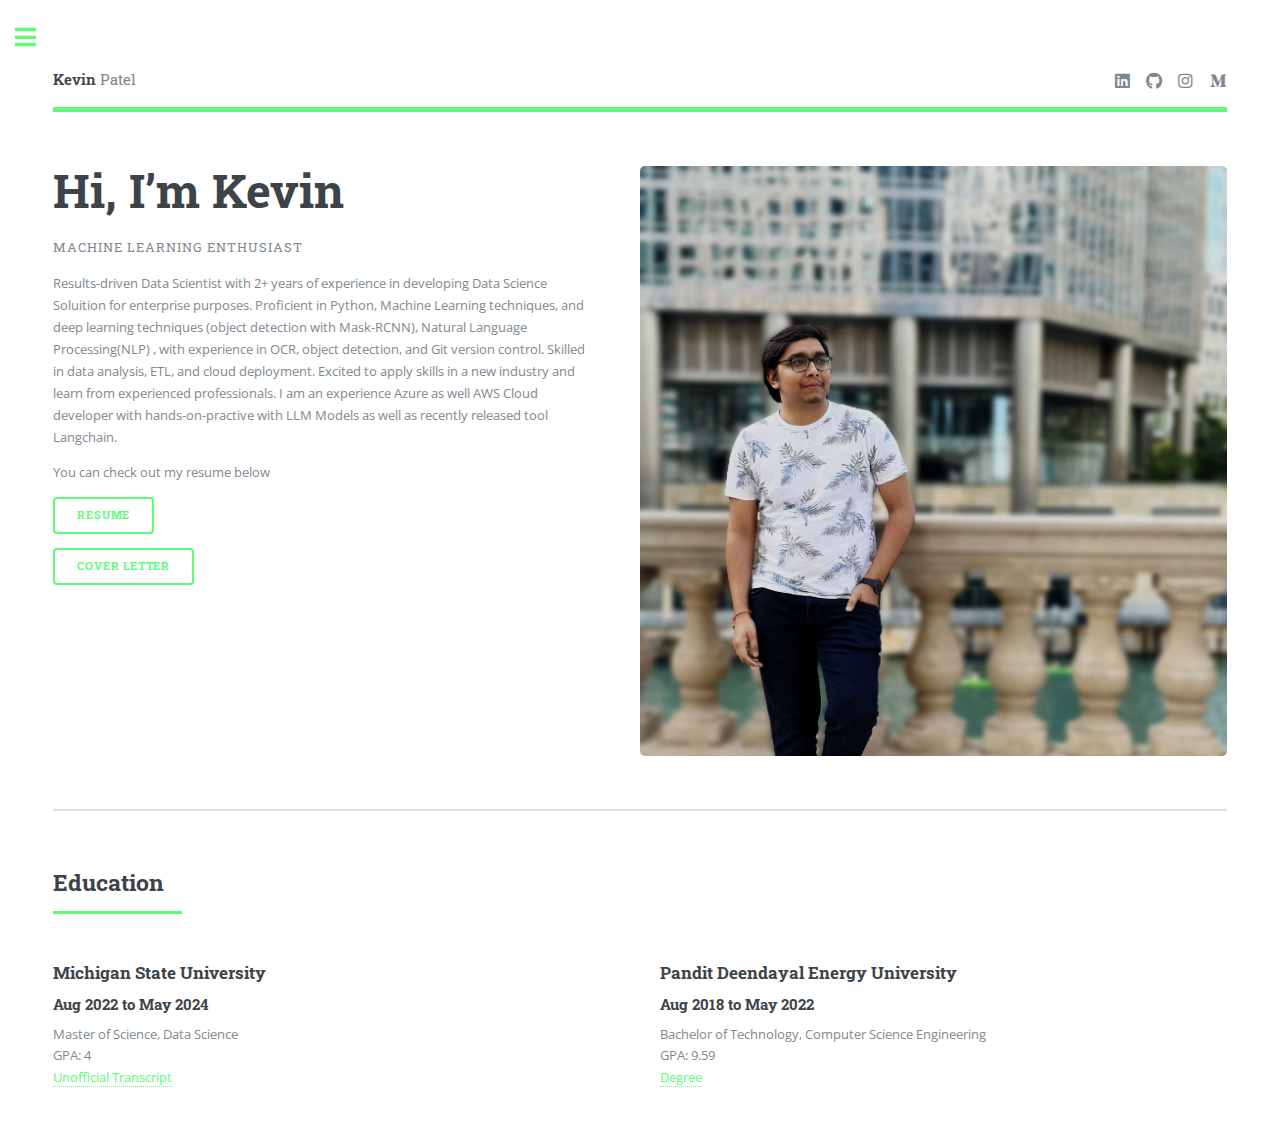
<file: index.html>
<!DOCTYPE HTML>
<!--
	Editorial by HTML5 UP
	html5up.net | @ajlkn
	Free for personal and commercial use under the CCA 3.0 license (html5up.net/license)
-->
<html>
	<head>
		<title>Editorial by HTML5 UP</title>
		<meta charset="utf-8" />
		<meta name="viewport" content="width=device-width, initial-scale=1, user-scalable=no" />
		<link rel="stylesheet" href="assets/css/main.css" />
	</head>
	<body class="is-preload">

		<!-- Wrapper -->
			<div id="wrapper">

				<!-- Main -->
					<div id="main">
						<div class="inner">

							<!-- Header -->
								<header id="header">
									<a href="index.html" class="logo"><strong>Kevin</strong> Patel</a>
									<ul class="icons">
										<li><a href="https://www.linkedin.com/in/kevin-patel-50b18a195/" class="icon brands fa-linkedin"><span class="label">LinkedIn</span></a></li>
										<li><a href="https://github.com/kevin200010" class="icon brands fa-github"><span class="label">GitHub</span></a></li>
										<li><a href="https://www.instagram.com/kevin_28_patel/" class="icon brands fa-instagram"><span class="label">Instagram</span></a></li>
										<li><a href="https://medium.com/@kevin18patel" class="icon brands fa-medium-m"><span class="label">Medium</span></a></li>
									</ul>
								</header>

							<!-- Banner -->
								<section id="banner">
									
									<div class="content">
										<header>
											<h1>Hi, I’m Kevin</h1>
											<p>Machine Learning Enthusiast</p>
										</header>
										<p>Results-driven Data Scientist with 2+ years of experience in developing Data Science Soluition for enterprise purposes. Proficient in Python, Machine Learning techniques, and deep learning techniques (object detection with Mask-RCNN), Natural Language Processing(NLP) , with experience in OCR, object detection, and Git version control. Skilled in data analysis, ETL, and cloud deployment. Excited to apply skills in a new industry and learn from experienced professionals. I am an experience Azure as well AWS Cloud developer with hands-on-practive with LLM Models as well as recently released tool Langchain.
										</p>
										<p>You can check out my resume below</p>
										<ul class="actions">
											<li><a href="Kevin Patel.pdf" class="button big">Resume</a></li>
										</ul>
										<ul class="actions">
											<li><a href="Kevin Patel Cover Letter.pdf" class="button big">Cover Letter</a></li>
										</ul>
										
									</div>
									<span class="image object">
										<img src="images/profile.jpg" alt="" />
									</span>
								</section>

							<!-- Section -->
							<section>
								<header class="major">
									<h2>Education</h2>
								</header>
								<div class="features">
									<article>
										<!-- <span class="icon fa-gem"></span> -->
										<div class="content">
											<h3>Michigan State University</h3>
											<h4>Aug 2022 to May 2024</h4>
											<p>Master of Science, Data Science</br>GPA: 4 </br><a href="MSU-transcript.pdf">Unofficial Transcript</a></p>
											
										</div>
									</article>
									<article>
										<!-- <span class="icon solid fa-paper-plane"></span> -->
										<div class="content">
											<h3>Pandit Deendayal Energy University</h3>
											<h4>Aug 2018 to May 2022</h4>
											<p>Bachelor of Technology, Computer Science Engineering</br>GPA: 9.59</br><a href="PDPU_degree.pdf">Degree</a></p>
										</div>
									</article>
								</div>
							</section>

							

							<!-- Section -->
								<!-- <section>
									<header class="major">
										<h2>Ipsum sed dolor</h2>
									</header>
									<div class="posts">
										<article>
											<a href="#" class="image"><img src="images/pic01.jpg" alt="" /></a>
											<h3>Interdum aenean</h3>
											<p>Aenean ornare velit lacus, ac varius enim lorem ullamcorper dolore. Proin aliquam facilisis ante interdum. Sed nulla amet lorem feugiat tempus aliquam.</p>
											<ul class="actions">
												<li><a href="#" class="button">More</a></li>
											</ul>
										</article>
										<article>
											<a href="#" class="image"><img src="images/pic02.jpg" alt="" /></a>
											<h3>Nulla amet dolore</h3>
											<p>Aenean ornare velit lacus, ac varius enim lorem ullamcorper dolore. Proin aliquam facilisis ante interdum. Sed nulla amet lorem feugiat tempus aliquam.</p>
											<ul class="actions">
												<li><a href="#" class="button">More</a></li>
											</ul>
										</article>
										<article>
											<a href="#" class="image"><img src="images/pic03.jpg" alt="" /></a>
											<h3>Tempus ullamcorper</h3>
											<p>Aenean ornare velit lacus, ac varius enim lorem ullamcorper dolore. Proin aliquam facilisis ante interdum. Sed nulla amet lorem feugiat tempus aliquam.</p>
											<ul class="actions">
												<li><a href="#" class="button">More</a></li>
											</ul>
										</article>
										<article>
											<a href="#" class="image"><img src="images/pic04.jpg" alt="" /></a>
											<h3>Sed etiam facilis</h3>
											<p>Aenean ornare velit lacus, ac varius enim lorem ullamcorper dolore. Proin aliquam facilisis ante interdum. Sed nulla amet lorem feugiat tempus aliquam.</p>
											<ul class="actions">
												<li><a href="#" class="button">More</a></li>
											</ul>
										</article>
										<article>
											<a href="#" class="image"><img src="images/pic05.jpg" alt="" /></a>
											<h3>Feugiat lorem aenean</h3>
											<p>Aenean ornare velit lacus, ac varius enim lorem ullamcorper dolore. Proin aliquam facilisis ante interdum. Sed nulla amet lorem feugiat tempus aliquam.</p>
											<ul class="actions">
												<li><a href="#" class="button">More</a></li>
											</ul>
										</article>
										<article>
											<a href="#" class="image"><img src="images/pic06.jpg" alt="" /></a>
											<h3>Amet varius aliquam</h3>
											<p>Aenean ornare velit lacus, ac varius enim lorem ullamcorper dolore. Proin aliquam facilisis ante interdum. Sed nulla amet lorem feugiat tempus aliquam.</p>
											<ul class="actions">
												<li><a href="#" class="button">More</a></li>
											</ul>
										</article>
									</div>
								</section> -->

						</div>
					</div>

				<!-- Sidebar -->
					<div id="sidebar">
						<div class="inner">

							<!-- Menu -->
								<nav id="menu">
									<header class="major">
										<h2>Menu</h2>
									</header>
									<ul>
										<li><a href="index.html">About</a></li>										
										<li><a href="experience.html">Experience</a></li>
										<li><a href="projects.html">Projects</a></li>
										<!-- <li>
											<span class="opener">Projects</span>
											<ul>
												<li><a href="cv.html">Computer Vision</a></li>
												<li><a href="#">Data Analysis</a></li>
												<li><a href="#">Databases</a></li>
												<li><a href="#">Diffusin Models</a></li>
											</ul>
										</li> -->
										<li><a href="blogs.html">Blogs writing</a></li>
										<!-- <li><a href="#">More Me!</a></li> -->
									</ul>
								</nav>

							<!-- Section -->
								<section>
									<header class="major">
										<h2>Get in touch</h2>
									</header>
									<p>Feel Free to get in touch with me through email id or phone mentioned below. You can also reach out to me through social media profiles attached on top of this page. Peace!</p>
									<ul class="contact">
										<li class="icon solid fa-envelope"><a href="#">kevin18patel@gmail.com</a></li>
										<li class="icon solid fa-phone">(517) 507-9591</li>
										<li class="icon solid fa-home">East Lansing, MI</li>
									</ul>
								</section>

							<!-- Footer -->
								<footer id="footer">
									<p class="copyright">&copy; Kevin Patel All rights reserved.</a>.</p>
								</footer>

						</div>
					</div>

			</div>

		<!-- Scripts -->
			<script src="assets/js/jquery.min.js"></script>
			<script src="assets/js/browser.min.js"></script>
			<script src="assets/js/breakpoints.min.js"></script>
			<script src="assets/js/util.js"></script>
			<script src="assets/js/main.js"></script>

	</body>
</html>
</file>
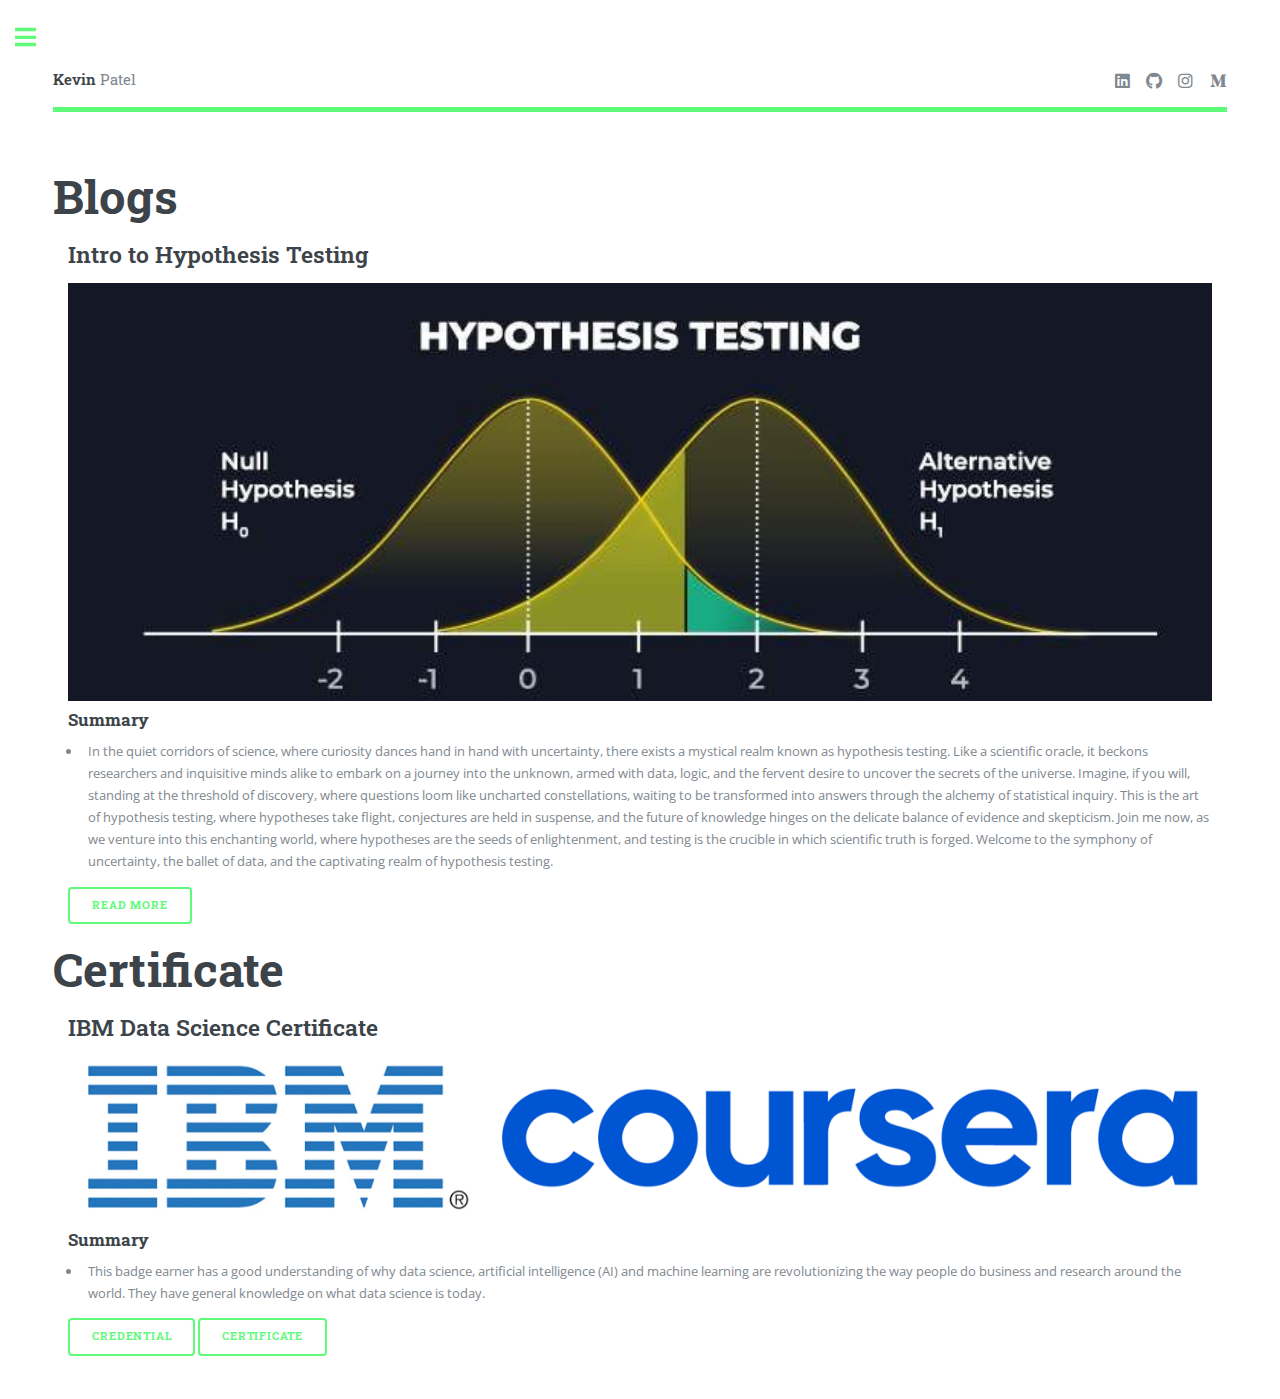
<file: blogs.html>
<!DOCTYPE HTML>
<!--
	Editorial by HTML5 UP
	html5up.net | @ajlkn
	Free for personal and commercial use under the CCA 3.0 license (html5up.net/license)
-->
<html>
	<head>
		<title>Education</title>
		<meta charset="utf-8" />
		<meta name="viewport" content="width=device-width, initial-scale=1, user-scalable=no" />
		<link rel="stylesheet" href="assets/css/main.css" />
	</head>
	<body class="is-preload">

		<!-- Wrapper -->
			<div id="wrapper">

				<!-- Main -->
					<div id="main">
						<div class="inner">

							<!-- Header -->
							<header id="header">
								<a href="index.html" class="logo"><strong>Kevin</strong> Patel</a>
								<ul class="icons">
									<li><a href="https://www.linkedin.com/in/kevin-patel-50b18a195/" class="icon brands fa-linkedin"><span class="label">LinkedIn</span></a></li>
									<li><a href="https://github.com/kevin200010" class="icon brands fa-github"><span class="label">GitHub</span></a></li>
									<li><a href="https://www.instagram.com/kevin_28_patel/" class="icon brands fa-instagram"><span class="label">Instagram</span></a></li>
									<li><a href="https://medium.com/@kevin18patel" class="icon brands fa-medium-m"><span class="label">Medium</span></a></li>
								</ul>
							</header>

							<!-- Content -->
								<section>                            
									<header class="main">
										<h1>Blogs</h1>					
									</header>

									<div class="card">

										<h2><b> Intro to Hypothesis Testing </b></h2>
									  
										<img src="images/blogs.png" alt="Notebook" style="width:100%">
									  
										<h3> Summary </h3>
										<ul>
										<li> In the quiet corridors of science, where curiosity dances hand in hand with uncertainty, there exists a mystical realm known as hypothesis testing. Like a scientific oracle, it beckons researchers and inquisitive minds alike to embark on a journey into the unknown, armed with data, logic, and the fervent desire to uncover the secrets of the universe. Imagine, if you will, standing at the threshold of discovery, where questions loom like uncharted constellations, waiting to be transformed into answers through the alchemy of statistical inquiry. This is the art of hypothesis testing, where hypotheses take flight, conjectures are held in suspense, and the future of knowledge hinges on the delicate balance of evidence and skepticism. Join me now, as we venture into this enchanting world, where hypotheses are the seeds of enlightenment, and testing is the crucible in which scientific truth is forged. Welcome to the symphony of uncertainty, the ballet of data, and the captivating realm of hypothesis testing.</li>
										</ul>
									  
										<button class="btn" onclick="window.open('https://medium.com/@kevin18patel/intro-to-hypothesis-testing-dfab3f8e4c5c')" type="button">Read More</button>
                                        

                                    </div>
									<header class="main">
										<h1>Certificate</h1>					
									</header>
                                    <div class="card">

										<h2><b> IBM Data Science Certificate </b></h2>
									  
										<img src="images/google_logo_grant.jpeg" alt="Notebook" style="width:100%">
									  
										<h3> Summary </h3>
										<ul>
										<li> This badge earner has a good understanding of why data science, artificial intelligence (AI) and machine learning are revolutionizing the way people do business and research around the world. They have general knowledge on what data science is today.</li>
										</ul>
									  
										<button class="btn" onclick="window.open('https://www.credly.com/badges/bd7ecbac-1ddb-44ba-9d32-911956a5d25a?source=linked_in_profile')" type="button">Credential</button>
                                        <button class="btn" onclick="window.open('Coursera -what is data science.pdf')" type="button">Certificate</button>
                                    </div>
									
								</section>

						</div>
					</div>

								<!-- Sidebar -->
								<div id="sidebar">
									<div class="inner">
			
										<!-- Menu -->
											<nav id="menu">
												<header class="major">
													<h2>Menu</h2>
												</header>
												<ul>
													<li><a href="index.html">About</a></li>										
													<li><a href="experience.html">Experience</a></li>
													<li><a href="projects.html">Projects</a></li>
													<!-- <li>
														<span class="opener">Projects</span>
														<ul>
															<li><a href="cv.html">Computer Vision</a></li>
															<li><a href="#">Data Analysis</a></li>
															<li><a href="#">Databases</a></li>
															<li><a href="#">Diffusin Models</a></li>
														</ul>
													</li> -->
													<li><a href="blogs.html">Blogs writing</a></li>
													<!-- <li><a href="#">More Me!</a></li> -->
												</ul>
											</nav>
			
										<!-- Section -->
											<section>
												<header class="major">
													<h2>Get in touch</h2>
												</header>
												<p>Feel Free to get in touch with me through email id or phone mentioned below. You can also reach out to me through social media profiles attached on top of this page. Peace!</p>
												<ul class="contact">
													<li class="icon solid fa-envelope"><a href="#">kevin18patel@gmail.com</a></li>
													<li class="icon solid fa-phone">(517) 507-9591</li>
													<li class="icon solid fa-home">East Lansing, MI</li>
												</ul>
											</section>
			
										<!-- Footer -->
											<footer id="footer">
												<p class="copyright">&copy; Kevin Patel All rights reserved.</a>.</p>
											</footer>
			

						</div>
					</div>

			</div>

		<!-- Scripts -->
			<script src="assets/js/jquery.min.js"></script>
			<script src="assets/js/browser.min.js"></script>
			<script src="assets/js/breakpoints.min.js"></script>
			<script src="assets/js/util.js"></script>
			<script src="assets/js/main.js"></script>

	</body>
</html>
</file>
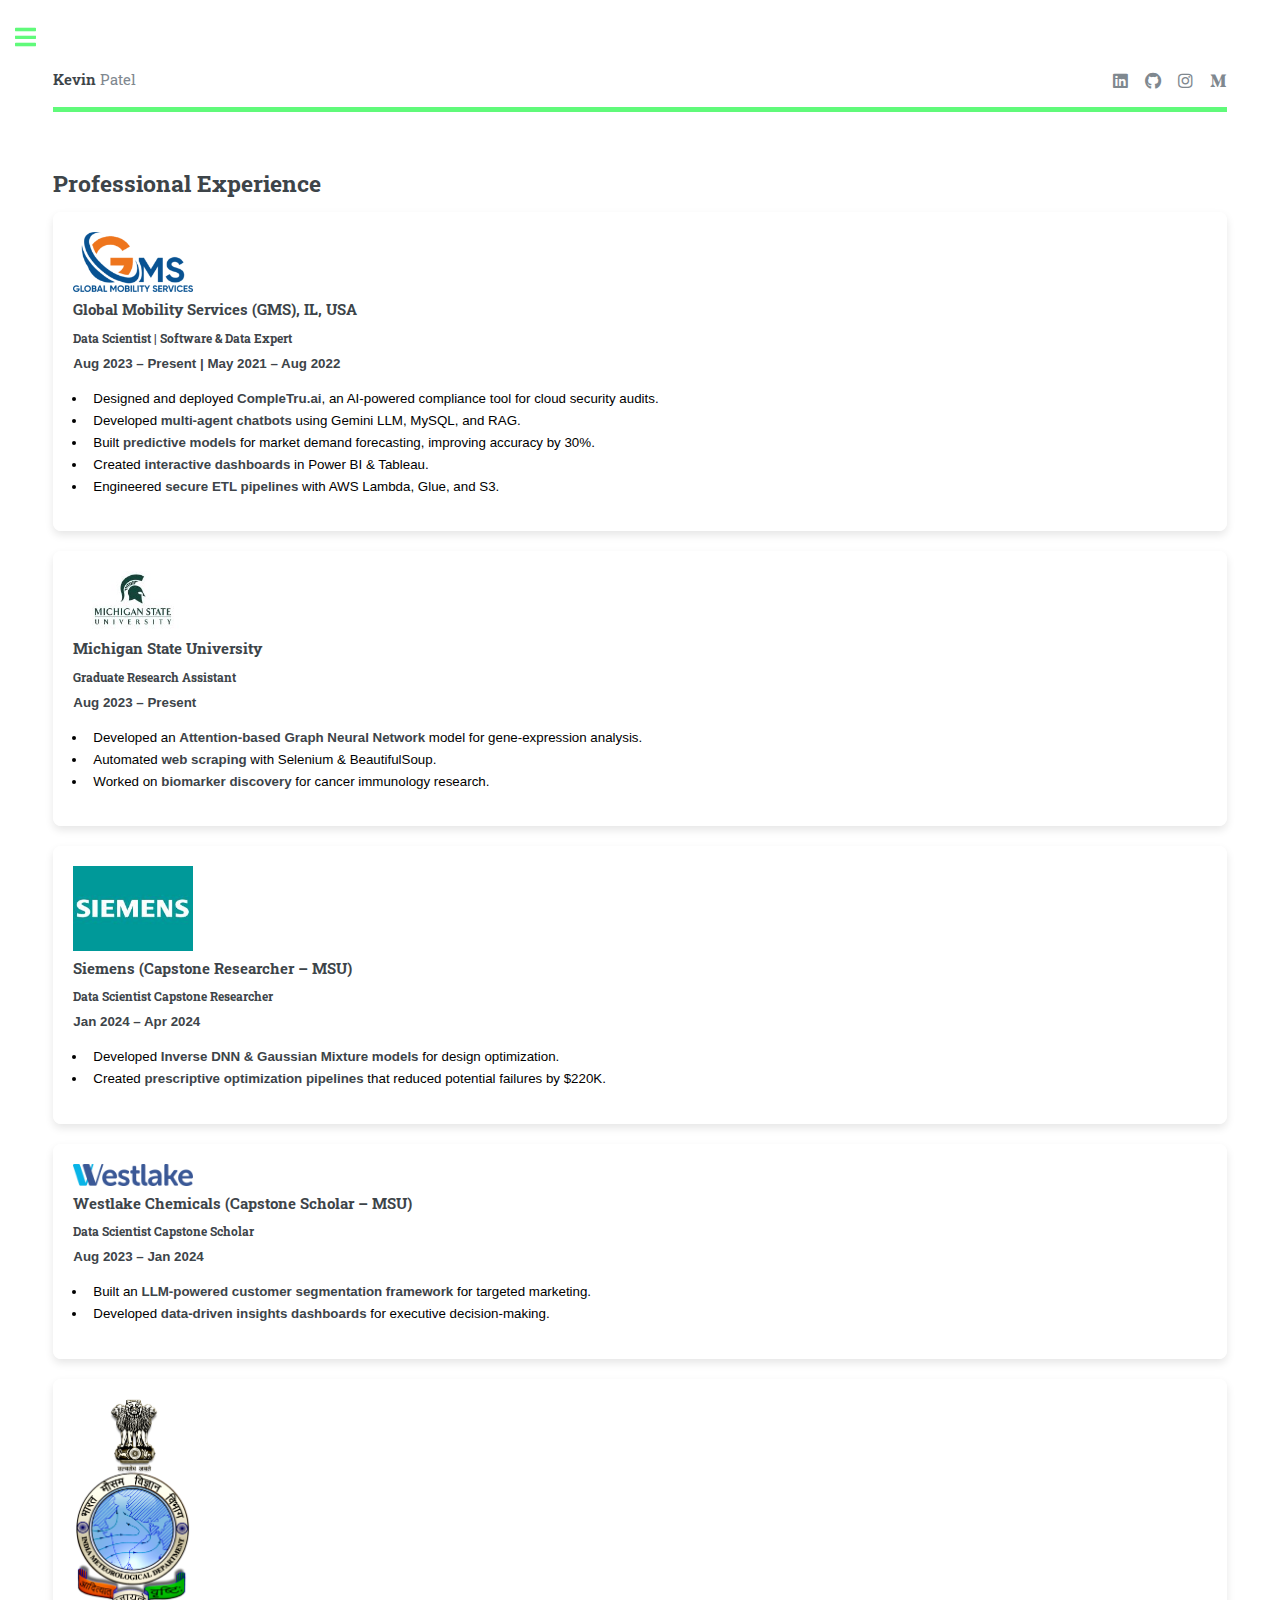
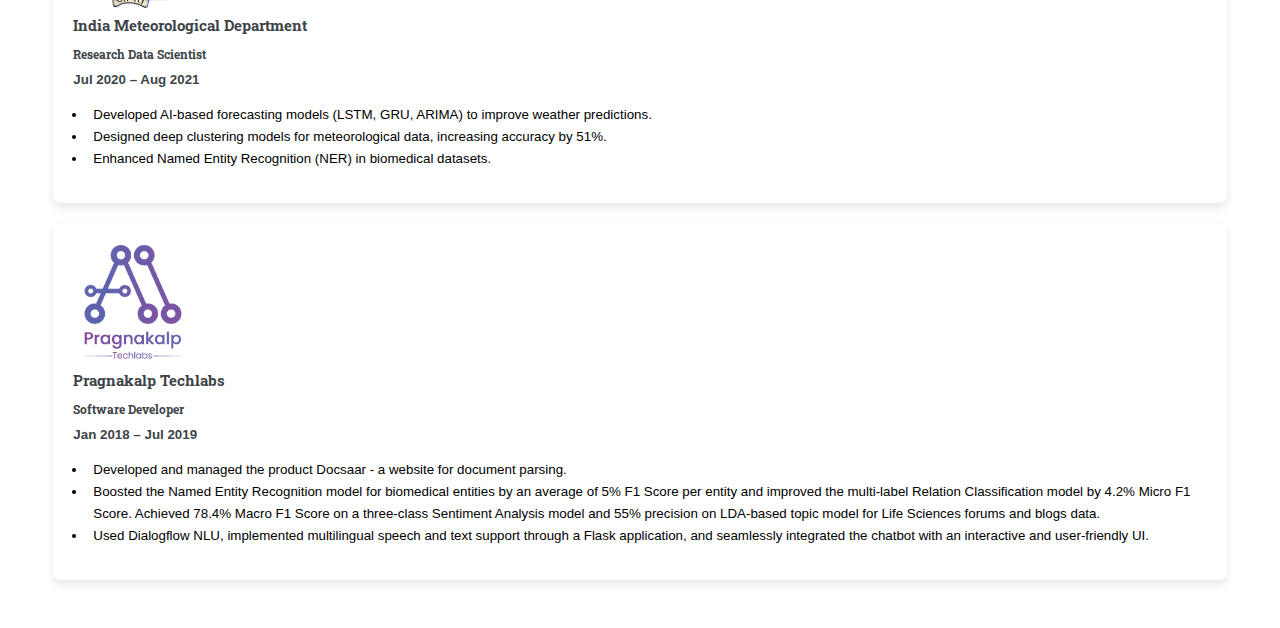
<file: experience.html>
<!DOCTYPE HTML>
<!--
	Editorial by HTML5 UP
	html5up.net | @ajlkn
	Free for personal and commercial use under the CCA 3.0 license (html5up.net/license)
-->
<html>
	<head>
		<title>Elements - Editorial by HTML5 UP</title>
		<meta charset="utf-8" />
		<meta name="viewport" content="width=device-width, initial-scale=1, user-scalable=no" />
		<link rel="stylesheet" href="assets/css/main.css" />
		<style>
		        body {
		            font-family: Arial, sans-serif;
/* 		            background: linear-gradient(to right, #2c3e50, #4ca1af); */
/* 		            color: white; */
		        }
		        .company-logo {
		            width: 120px;
		            height: auto;
		            margin-right: 15px;
		        }
		        .experience-card {
		            background: rgba(255, 255, 255, 0.9);
		            border-radius: 8px;
		            box-shadow: 0 4px 8px rgba(0, 0, 0, 0.1);
		            padding: 20px;
		            margin-bottom: 20px;
		            color: black;
		        }
		    </style>
	</head>
	<body class="is-preload">

		<!-- Wrapper -->
			<div id="wrapper">

				<!-- Main -->
					<div id="main">
						<div class="inner">

							<!-- Header -->
							<header id="header">
								<a href="index.html" class="logo"><strong>Kevin</strong> Patel</a>
								<ul class="icons">
									<li><a href="https://www.linkedin.com/in/kevin-patel-50b18a195/" class="icon brands fa-linkedin"><span class="label">LinkedIn</span></a></li>
									<li><a href="https://github.com/kevin200010" class="icon brands fa-github"><span class="label">GitHub</span></a></li>
									<li><a href="https://www.instagram.com/kevin_28_patel/" class="icon brands fa-instagram"><span class="label">Instagram</span></a></li>
									<li><a href="https://medium.com/@kevin18patel" class="icon brands fa-medium-m"><span class="label">Medium</span></a></li>
								</ul>
							</header>

							<!-- Content -->
<!-- 								<section>
									<header class="main">
										<h1>Experience</h1>
									</header>
									<p>With nearly two years of experience as a Machine Learning Engineer, I have worked on a range of projects that have required proficiency in Python as the primary language, as well as expertise in RegEx, Optical Character Recognition (OCR), Machine Learning (ML)/Deep Learning (DL), Object Detection with Mask-RCNN, and the TensorFlow framework. Additionally, I have gained significant experience in deploying cloud-based business solutions in Google Cloud Platform (GCP).</p>
									<p>Furthermore, my experience as a teaching assistant has allowed me to demonstrate my exceptional leadership and interpersonal skills.</p>

									
										<h2 id="content">CMSE Department -Michigan State University</h2>
										<h3 id="content">Graduate Research Assistant</h3>
										<p>Aug 2023-current</p>
										<p>
											<ul>
												<li> Working under Prof. Jiarong on finding Gene-Expression</li>
												<li> Build <b>Attention-based Graph Neural Networks (GNN)</b> model to parse DNA data.</li>												
												
											</ul>
										</p>		

										<h2 id="content">VERN.AI</h2>
										<h3 id="content">Data Science Intern</h3>
										<p>May 2023 - Aug 2023</p>
										<p>
											<ul>
												<li>Developed a user-centric offline Question-Answer bot using the <b>Vicuna(7B)</b> model and <b>Langchain</b>. Leveraged <b>sentence transformers all-MiniLM-L6-v2</b> to generate embeddings for efficient searching within <b>Vector DB</b> and ensuring targeted information retrieval using semantic search and summarizing using Vicuna-7B. It further processed by Langchain for accurate question-answer sequences with managing context within the session. 
												</li>
												<li>Build an interactive bot tailored for symptom checking and providing user-centric recommendations. The bot integrates <b>Dialogflow NLU</b> for accurate query processing and rich response rendering. Utilized GCP’s Translate and Speech API for supporting multilingual interactions, ensuring accessibility for diverse users. The backend leverages Azure storage for symptom documentation, used <b>Azure OpenAI's GPT model for data summarization and response generation</b>. Built performance metrics to evaluate the chat-bot performance, monitored using the graphana visualization tool. Results of <b>A/B testing</b> demonstrated an accuracy of 76% in utterance-intent-context matching</li>												
												
											</ul>
										</p>																														
									
										<h2 id="content">Michigan State University</h2>
										<h3 id="content">Graduate Research Assistant II</h3>
										<p>January 2023 - May 2022 and September 2023 - current</p> 
										<p>
											<ul>
												<li>Worked on development of a ETL pipeline for design biomarker for cancer immunology using Multiple-choice microscopy pipeline mcmicro. Using nextflow and docker to manage the large dataset processing.
												</li>
												<li>Automate the webscraping steps using   Selenium, Beautifulsoup like web-scrapping tools as well as NLP techniques Named-Entity-recognition. Improved processing time by 38% for large number of data extraction ( scrapped more than 800 websites )</li>
												<l1>Working on generating embedding for text document using GNN and Knowledge Graph to compare there similarity</l1>												
												
											</ul>
										</p>																														
										
										<h2 id="content">Indian Meteorological Department</h2>
										<h3 id="content">Research Data Scientist</h3>
										<p>August 2020 - July 2022</p>
										<p>
											<ul>
												<li>EDA, Preprocessing, data cleaning and Feature engineering of Meteorological observation such as Radar data and RSRW data.</li>
												<li>Build model to predict impactful low-altitude wind speed accurately, that provide prediction to overcome the issue of cone of silence for standard radar observation.</li>												
												<li>Worked on Deep Clustering for cloud data clustering</li>
												<li>Build Unsupervised Multi-level Clustering for Segmentation of Remote Sensing Imageries using DB-Scan and K-means with adaptive K.</li>
												<li>The unsupervised algorithm which can perform the multi-level clustering of images on the basis of different disjoint feature-sets. Then it merges the different clusters by validating similarity conditions.</li>
												<li>The results of clusters generated at each level were evaluated through DB index, Dunn index. With the help of combining the DB-Scan and K-means with adaptive K for big data system, we were able to improve clustering accuracy by 51% to traditional models.</li>
												<li>Work of Deep Clustering has been proposed in research paper which is under the review phase for ICONIP conference </li>
											</ul>
										</p>
										<ul class="actions">
											<li><a href="paper.pdf" class="button big">Referance</a></li>
										</ul>
										<h2 id="content">Pragnakalp Techlabs. Pvt. Ltd</h2>
										<h3 id="content">Machine Learning Engineer Intern</h3>
										<p>May 2022 - July 2022</p>
										<p>
											<ul>
												<li>Collaborated with the company's software development team to build Docsaar- the website for document parsing using NLP concept like NER,OCR and Relation-extraction .</li>
												<li>Hand gesture digit-detection system using CNN using self generated dataset by detecting ROI for each data</li>												
											</ul>
										</p>
								</section> -->
								<section>
									
									<div class="container mt-5">
									    <h2 class="text-center mb-4">Professional Experience</h2>
									
									    <!-- Global Mobility Services -->
									    <div class="experience-card">
									        <div class="d-flex align-items-center mb-3">
									            <img src="images/gms_logo.png" alt="GMS Logo" class="company-logo">
									            <h4>Global Mobility Services (GMS), IL, USA</h4>
									        </div>
									        <h5>Data Scientist | Software & Data Expert</h5>
									        <p><strong>Aug 2023 – Present | May 2021 – Aug 2022</strong></p>
									        <ul>
									            <li>Designed and deployed <strong>CompleTru.ai</strong>, an AI-powered compliance tool for cloud security audits.</li>
									            <li>Developed <strong>multi-agent chatbots</strong> using Gemini LLM, MySQL, and RAG.</li>
									            <li>Built <strong>predictive models</strong> for market demand forecasting, improving accuracy by 30%.</li>
									            <li>Created <strong>interactive dashboards</strong> in Power BI & Tableau.</li>
									            <li>Engineered <strong>secure ETL pipelines</strong> with AWS Lambda, Glue, and S3.</li>
									        </ul>
									    </div>
									
									    <!-- Michigan State University -->
									    <div class="experience-card">
									        <div class="d-flex align-items-center mb-3">
									            <img src="images/msu_logo.jpg" alt="MSU Logo" class="company-logo">
									            <h4>Michigan State University</h4>
									        </div>
									        <h5>Graduate Research Assistant</h5>
									        <p><strong>Aug 2023 – Present</strong></p>
									        <ul>
									            <li>Developed an <strong>Attention-based Graph Neural Network</strong> model for gene-expression analysis.</li>
									            <li>Automated <strong>web scraping</strong> with Selenium & BeautifulSoup.</li>
									            <li>Worked on <strong>biomarker discovery</strong> for cancer immunology research.</li>
									        </ul>
									    </div>
									
									    <!-- Siemens -->
									    <div class="experience-card">
									        <div class="d-flex align-items-center mb-3">
									            <img src="images/siemens_logo.jpg" alt="Siemens Logo" class="company-logo">
									            <h4>Siemens (Capstone Researcher – MSU)</h4>
									        </div>
									        <h5>Data Scientist Capstone Researcher</h5>
									        <p><strong>Jan 2024 – Apr 2024</strong></p>
									        <ul>
									            <li>Developed <strong>Inverse DNN & Gaussian Mixture models</strong> for design optimization.</li>
									            <li>Created <strong>prescriptive optimization pipelines</strong> that reduced potential failures by $220K.</li>
									        </ul>
									    </div>
									
									    <!-- Westlake Chemicals -->
									    <div class="experience-card">
									        <div class="d-flex align-items-center mb-3">
									            <img src="images/westlake_logo.png" alt="Westlake Logo" class="company-logo">
									            <h4>Westlake Chemicals (Capstone Scholar – MSU)</h4>
									        </div>
									        <h5>Data Scientist Capstone Scholar</h5>
									        <p><strong>Aug 2023 – Jan 2024</strong></p>
									        <ul>
									            <li>Built an <strong>LLM-powered customer segmentation framework</strong> for targeted marketing.</li>
									            <li>Developed <strong>data-driven insights dashboards</strong> for executive decision-making.</li>
									        </ul>
									    </div>
									
									    <!-- India Meteorological Department -->
									    <div class="experience-card">
									        <div class="d-flex align-items-center mb-3">
									            <img src="images/imd_logo.png" alt="IMD Logo" class="company-logo">
									            <h4>India Meteorological Department</h4>
									        </div>
									        <h5>Research Data Scientist</h5>
									        <p><strong>Jul 2020 – Aug 2021</strong></p>
									        <ul>
									            <li>Developed AI-based forecasting models (LSTM, GRU, ARIMA) to improve weather predictions.</li>
									            <li>Designed deep clustering models for meteorological data, increasing accuracy by 51%.</li>
									            <li>Enhanced Named Entity Recognition (NER) in biomedical datasets.</li>
									        </ul>
									    </div>
									</div>
									

									<!-- Pragnakalp Techlabs -->
									<div class="experience-card">
									        <div class="d-flex align-items-center mb-3">
									            <img src="images/pragnakalp_logo.png" alt="Pragnakalp Logo" class="company-logo">
									            <h4>Pragnakalp Techlabs</h4>
									        </div>
									        <h5>Software Developer</h5>
									        <p><strong>Jan 2018 – Jul 2019</strong></p>
									        <ul>
									            <li>Developed and managed the product Docsaar - a website for document parsing.</li>
									            <li>Boosted the Named Entity Recognition model for biomedical entities by an average of 5% F1 Score per entity and improved the multi-label Relation Classification model by 4.2% Micro F1 Score. Achieved 78.4% Macro F1 Score on a three-class Sentiment Analysis model and 55% precision on LDA-based topic model for Life Sciences forums and blogs data.</li>
									            <li>Used Dialogflow NLU, implemented multilingual speech and text support through a Flask application, and seamlessly integrated the chatbot with an interactive and user-friendly UI.</li>
									        </ul>
									    </div>
									</div>
									
								</section>
						</div>
					</div>

				<!-- Sidebar -->
					<div id="sidebar">
						<div class="inner">							

							<!-- Menu -->
							<nav id="menu">
								<header class="major">
									<h2>Menu</h2>
								</header>
								<ul>
									<li><a href="index.html">About</a></li>										
									<li><a href="experience.html">Experience</a></li>
									<li><a href="projects.html">Projects</a></li>
									<!-- <li>
										<span class="opener">Projects</span>
										<ul>
											<li><a href="cv.html">Computer Vision</a></li>
											<li><a href="#">Data Analysis</a></li>
											<li><a href="#">Databases</a></li>
											<li><a href="#">Diffusin Models</a></li>
										</ul>
									</li> -->
									<li><a href="blogs.html">Blogs writing</a></li>
									<!-- <li><a href="#">More Me!</a></li> -->
								</ul>
							</nav>

							<!-- Section -->
							<section>
								<header class="major">
									<h2>Get in touch</h2>
								</header>
								<p>Feel Free to get in touch with me through email id or phone mentioned below. You can also reach out to me through social media profiles attached on top of this page. Peace!</p>
								<ul class="contact">
									<li class="icon solid fa-envelope"><a href="#">kevin18patel@gmail.com</a></li>
									<li class="icon solid fa-phone">(517) 507-9591</li>
									<li class="icon solid fa-home">East Lansing, MI</li>
								</ul>
							</section>

						<!-- Footer -->
							<footer id="footer">
								<p class="copyright">&copy; Kevin Patel All rights reserved.</a>.</p>
							</footer>
						</div>
					</div>

			</div>

		<!-- Scripts -->
			<script src="assets/js/jquery.min.js"></script>
			<script src="assets/js/browser.min.js"></script>
			<script src="assets/js/breakpoints.min.js"></script>
			<script src="assets/js/util.js"></script>
			<script src="assets/js/main.js"></script>
		<!-- Bootstrap JavaScript -->
			<script src="https://cdn.jsdelivr.net/npm/bootstrap@5.3.0/dist/js/bootstrap.bundle.min.js"></script>

	</body>
</html>
</file>
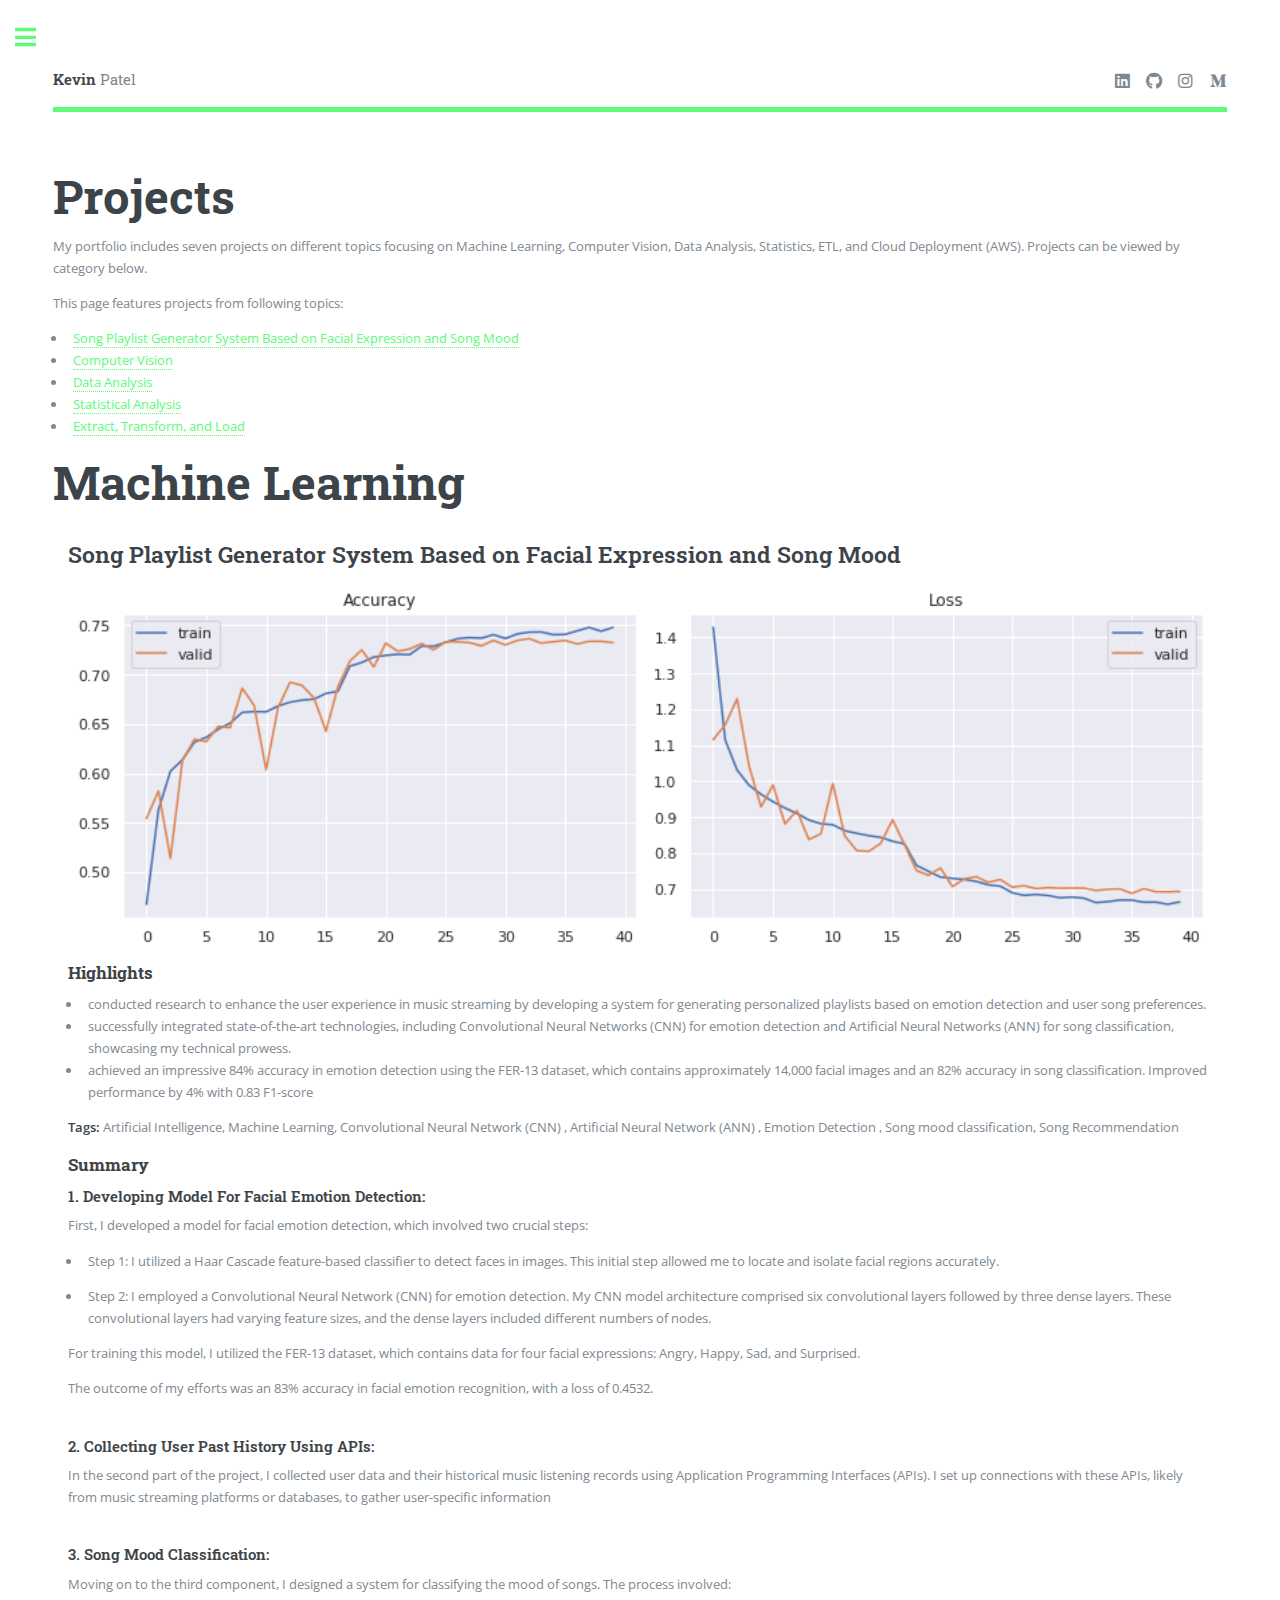
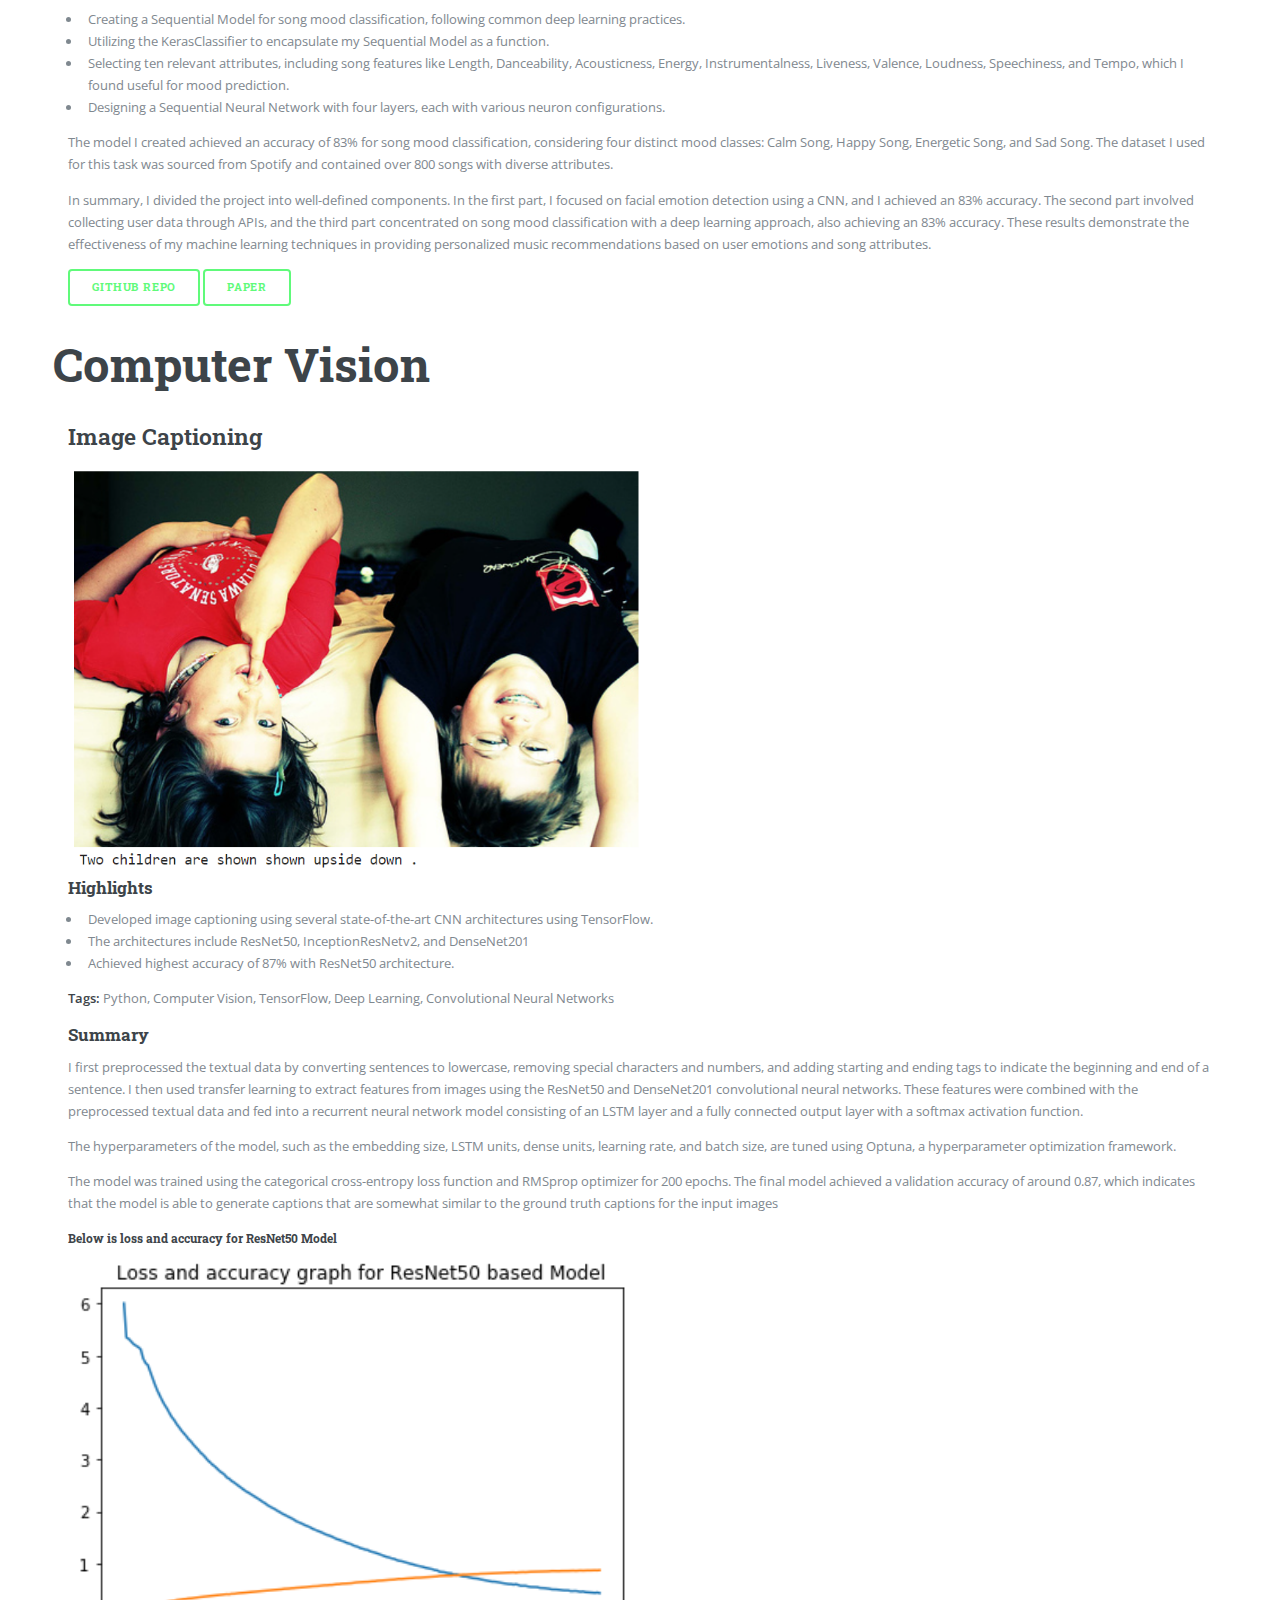
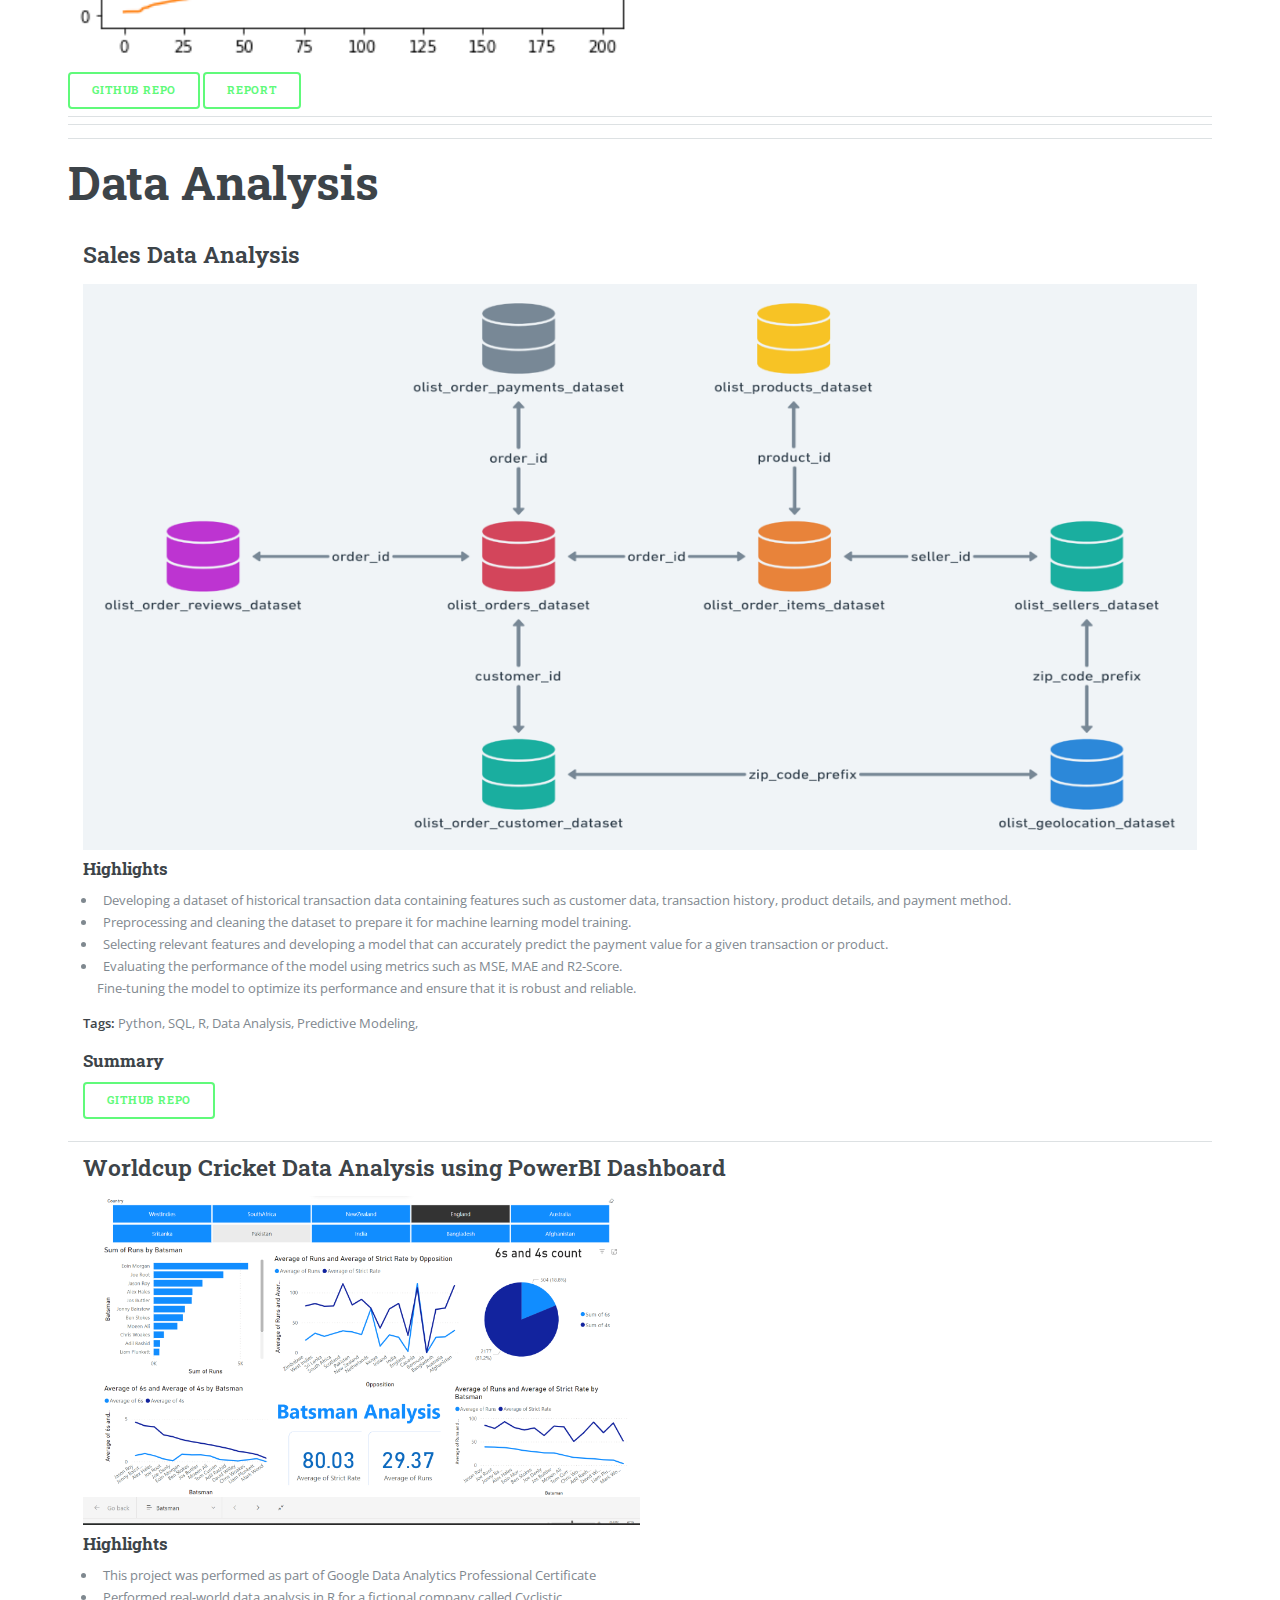
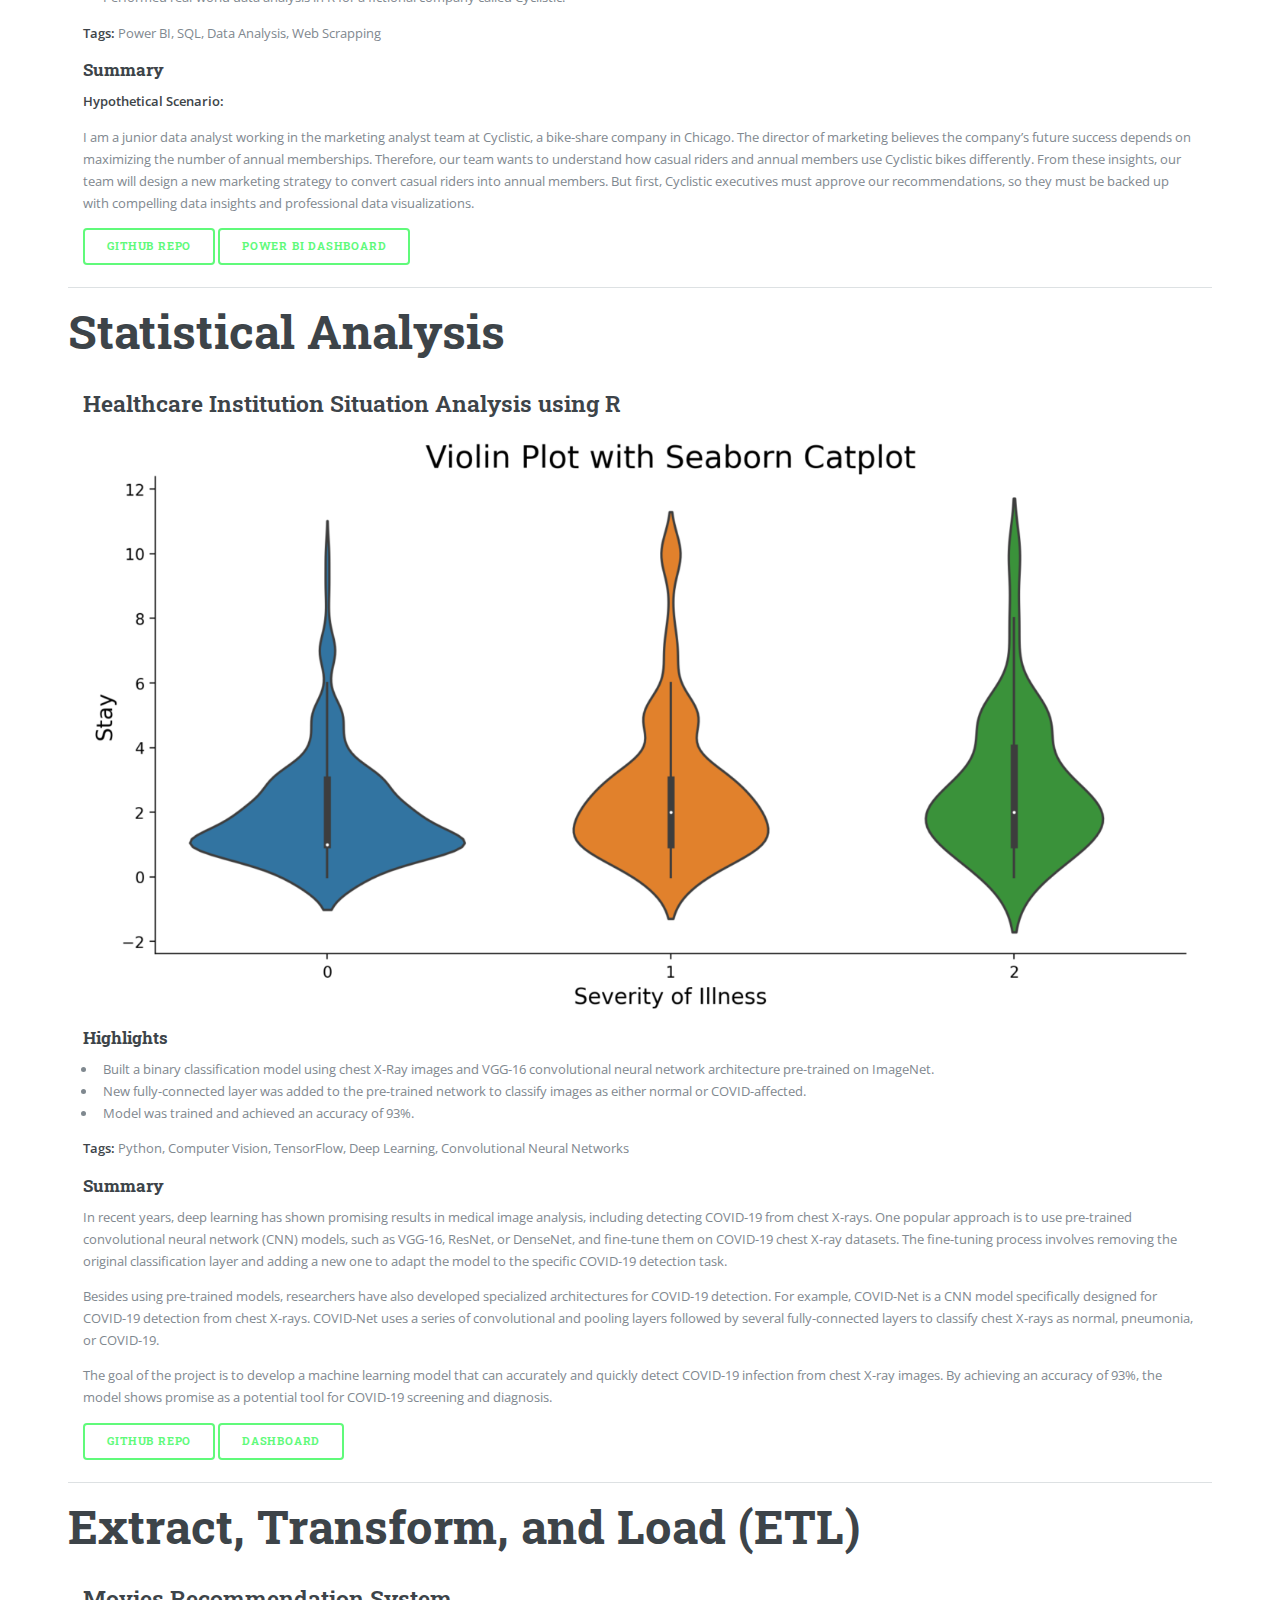
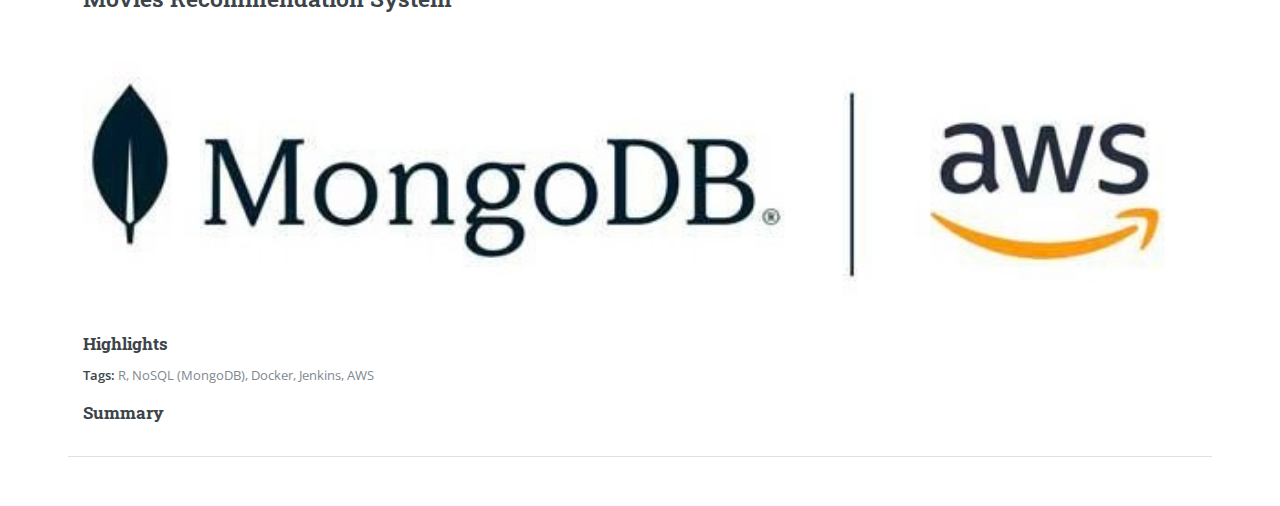
<file: projects.html>
<!DOCTYPE HTML>
<!--
	Editorial by HTML5 UP
	html5up.net | @ajlkn
	Free for personal and commercial use under the CCA 3.0 license (html5up.net/license)
-->
<html>

<head>
	<title>Education</title>
	<meta charset="utf-8" />
	<meta name="viewport" content="width=device-width, initial-scale=1, user-scalable=no" />
	<link rel="stylesheet" href="assets/css/main.css" />
</head>

<body class="is-preload">

	<!-- Wrapper -->
	<div id="wrapper">

		<!-- Main -->
		<div id="main">
			<div class="inner">

				<!-- Header -->
				<header id="header">
					<a href="index.html" class="logo"><strong>Kevin</strong> Patel</a>
					<ul class="icons">
						<li><a href="https://www.linkedin.com/in/kevin-patel-50b18a195/"
								class="icon brands fa-linkedin"><span class="label">LinkedIn</span></a></li>
						<li><a href="https://github.com/kevin200010" class="icon brands fa-github"><span
									class="label">GitHub</span></a></li>
						<li><a href="https://www.instagram.com/kevin_28_patel/" class="icon brands fa-instagram"><span
									class="label">Instagram</span></a></li>
						<li><a href="https://medium.com/@kevin18patel" class="icon brands fa-medium-m"><span
									class="label">Medium</span></a></li>
					</ul>
				</header>

				<!-- Content -->
				<section>
					<header class="main">
						<h1>Projects</h1>
					</header>

					<p>My portfolio includes seven projects on different topics focusing on Machine Learning, Computer
						Vision, Data Analysis, Statistics, ETL, and Cloud Deployment (AWS).
						Projects can be viewed by category below.</p>
					<p>This page features projects from following topics:</p>
					<ul>
						<li><a href="#song">Song Playlist Generator System Based on Facial Expression and Song Mood</a></li>
						<li><a href="#project_1">Computer Vision</a></li>
						<li><a href="#project_3">Data Analysis</a></li>
						<li><a href="#project_4">Statistical Analysis</a></li>
						<li><a href="#project_5">Extract, Transform, and Load</a></li>
					</ul>

					<p>
						<a id="#song"></a>
					</p>

					<div>
						<h1>Machine Learning</h1>
					</div>

					<div class="card">

						<h2><b> Song Playlist Generator System Based on Facial Expression and Song Mood </b></h2>

						<img src="images/project_song.png" alt="Notebook" style="width:100%">

						<h3> Highlights </h3>
						<ul>
							<li> conducted research to enhance the user experience in music streaming by developing a
								system for generating personalized playlists based on emotion detection and user song
								preferences.
							</li>
							<li> successfully integrated state-of-the-art technologies, including Convolutional Neural
								Networks (CNN) for emotion detection and Artificial Neural Networks (ANN) for song
								classification, showcasing my technical prowess.</li>
							<li> achieved an impressive 84% accuracy in emotion detection using the FER-13 dataset,
								which contains approximately 14,000 facial images and an 82% accuracy in song
								classification. Improved performance by 4% with 0.83 F1-score</li>
						</ul>

						<p> <b>Tags:</b> Artificial Intelligence, Machine Learning, Convolutional Neural Network (CNN) ,
							Artificial Neural Network (ANN) , Emotion Detection , Song mood classification, Song
							Recommendation</p>

						<span id="dots1" style="display: inline;">
							<p></p>
						</span>
						<span id="more1" style="display: inline;">
							<h3> Summary </h3>
							<h4><b>1. Developing Model For Facial Emotion Detection:</b></h4>
							<p>First, I developed a model for facial emotion detection, which involved two crucial
								steps:</p>
							<ul>
								<li>
									<p> Step 1: I utilized a Haar Cascade feature-based classifier to detect faces in
										images.
										This initial step allowed me to locate and isolate facial regions accurately.
									</p>
								</li>
								<li>
									<p> Step 2: I employed a Convolutional Neural Network (CNN) for emotion detection.
										My CNN
										model architecture comprised six convolutional layers followed by three dense
										layers.
										These convolutional layers had varying feature sizes, and the dense layers
										included
										different numbers of nodes.</p>
								</li>
							</ul>

							<p>For training this model, I utilized the FER-13 dataset, which contains data for four
								facial expressions: Angry, Happy, Sad, and Surprised. </p>
							<p> The outcome of my efforts was an 83% accuracy in facial emotion recognition, with a loss
								of 0.4532.</p>

							<br>
							<h4><b>2. Collecting User Past History Using APIs:</b></h4>
							<p>In the second part of the project, I collected user data and their historical music
								listening records using Application Programming Interfaces (APIs). I set up connections
								with these APIs, likely from music streaming platforms or databases, to gather
								user-specific information</p>

							<br>
							<h4><b>3. Song Mood Classification:</b></h4>
							<p>Moving on to the third component, I designed a system for classifying the mood of songs.
								The process involved:</p>
							<ul>
								<li>Creating a Sequential Model for song mood classification, following common deep
									learning practices.</li>
								<li>Utilizing the KerasClassifier to encapsulate my Sequential Model as a function.</li>
								<li>Selecting ten relevant attributes, including song features like Length,
									Danceability, Acousticness, Energy, Instrumentalness, Liveness, Valence, Loudness,
									Speechiness, and Tempo, which I found useful for mood prediction.</li>
								<li>Designing a Sequential Neural Network with four layers, each with various neuron
									configurations.</li>
							</ul>
							<p>The model I created achieved an accuracy of 83% for song mood classification, considering
								four distinct mood classes: Calm Song, Happy Song, Energetic Song, and Sad Song. The
								dataset I used for this task was sourced from Spotify and contained over 800 songs with
								diverse attributes.</p>
							<p>
								In summary, I divided the project into well-defined components. In the first part, I
								focused on facial emotion detection using a CNN, and I achieved an 83% accuracy. The
								second part involved collecting user data through APIs, and the third part concentrated
								on song mood classification with a deep learning approach, also achieving an 83%
								accuracy. These results demonstrate the effectiveness of my machine learning techniques
								in providing personalized music recommendations based on user emotions and song
								attributes.
							</p>
						</span>

						<button class="btn"
							onclick="window.open('https://github.com/kevin200010/Mood_based_Playlist_generator')"
							type="button">GitHub repo</button>

						<button class="btn"
							onclick="window.open('https://ieeexplore.ieee.org/abstract/document/9670976')"
							type="button">Paper</button>
					</div>


					<p>
						<a id="project_1"></a>
					</p>

					<div>
						<h1>Computer Vision</h1>
					</div>

					<div class="card">

						<h2><b> Image Captioning</b></h2>
						
						<img src="images/image captioning.png" alt="Notebook" style="width:50%; align-items: center;">
						
						<h3> Highlights </h3>
						<ul>
							<li> Developed image captioning using several state-of-the-art CNN architectures
								using TensorFlow. </li>
							<li> The architectures include ResNet50, InceptionResNetv2,
								and  DenseNet201  </li>
							<li> Achieved highest accuracy of 87% with ResNet50 architecture. </li>
						</ul>

						<p> <b>Tags:</b> Python, Computer Vision, TensorFlow, Deep Learning, Convolutional Neural
							Networks </p>

						<span id="dots1" style="display: inline;">
							<p></p>
						</span>
						<span id="more1" style="display: inline;">
							<h3> Summary </h3>
							<p> I first preprocessed the textual data by converting sentences to lowercase, removing special
								characters and numbers, and adding starting and ending tags to indicate the beginning and end
								of a sentence. I then used transfer learning to extract features from images using the ResNet50
								and DenseNet201 convolutional neural networks. These features were combined with the
								preprocessed textual data and fed into a recurrent neural network model consisting of an LSTM
								layer and a fully connected output layer with a softmax activation function. </p>
							<p> The hyperparameters of the model, such as the embedding size, LSTM units, dense units, learning
								rate, and batch size, are tuned using Optuna, a hyperparameter optimization framework.
								</p>
							<p>The model was trained using the categorical cross-entropy loss function and RMSprop optimizer
								for 200 epochs. The final model achieved a validation accuracy of around 0.87, which indicates that
								the model is able to generate captions that are somewhat similar to the ground truth captions for
								the input images
								</p>
							<h5> Below is loss and accuracy for ResNet50 Model </h5>
							<img src="images/image captioning 2.png" alt="Notebook" style="width:50%">
						</span>
						<br>
						<button class="btn"
							onclick="window.open('https://github.com/kevin200010/CMSE890/tree/master')"
							type="button">GitHub repo</button>

						<button class="btn"
							onclick="window.open('image Captioning final.pdf')"
							type="button">Report </button
					</div>

					<hr class="major" />

					


					<hr class="major" />

					<p>
						<a id="project_2"></a>
					</p>

					

					<hr class="major" />

					<p>
						<a id="project_3"></a>
					</p>

					<div>
						<h1>Data Analysis</h1>
					</div>
					<div class="card">

						<h2><b> Sales Data Analysis</b></h2>

						<img src="images/Sales  Price.png" alt="Notebook" style="width:100%">

						<h3> Highlights </h3>
						<ul>
							<li>Developing a dataset of historical transaction data containing features such as customer data, transaction history, product details, and payment method.</li>
							<li>Preprocessing and cleaning the dataset to prepare it for machine learning model training.</li>
							<li>Selecting relevant features and developing a model that can accurately predict the payment value for a given transaction or product.</li>
							<li>Evaluating the performance of the model using metrics such as MSE, MAE and R2-Score.</li>
							<l1>Fine-tuning the model to optimize its performance and ensure that it is robust and reliable.</l1>
						</ul>

						<p> <b>Tags:</b> Python, SQL, R, Data Analysis, Predictive Modeling, </p>

						<span id="dots1" style="display: inline;">
							<p></p>
						</span>
						<span id="more1" style="display: inline;">
							<h3> Summary </h3>
							<!-- <p> DDPM (Denoising Diffusion Probabilistic Models) is a type of generative model that can
								learn to generate realistic images by estimating the probability distribution of the
								data. DDPMs use a diffusion process to transform a random noise signal into an image
								that is close to the target distribution. In the diffusion process, noise is gradually
								added to the signal, and the signal is then denoised using a neural network. By
								iteratively adding noise and denoising, the model can learn to generate high-quality
								images that match the target distribution.</p>
							<p> Stable diffusion is a modification of the diffusion process used in DDPMs to improve
								their stability and performance. In stable diffusion, the amount of noise added to the
								signal is adaptively adjusted at each step to ensure that the signal remains close to
								the target distribution. This adaptation is done by monitoring the signal's gradient and
								scaling the noise accordingly. Stable diffusion can help avoid numerical instability and
								ensure that the diffusion process converges to the target distribution efficiently.</p>
							<p> In this project, a diffusion model was trained using Hugging Face's diffusers library to
								generate stunning butterfly images. To improve the quality of the images generated by
								the diffusion model, a UNet architecture was trained for denoising using a noise
								scheduler that added noise to 1000 clean butterfly images. The backward denoising
								process was implemented using the AdamW optimizer and the mean squared error (MSE) loss
								function to update the model parameters. Overall, this approach allowed for the
								generation of visually impressive butterfly images with improved quality and clarity.
							</p> -->
						</span>

						<button class="btn"
							onclick="window.open('https://github.com/kevin200010/STT-811-Sales-Value-Prediction-Olist')"
							type="button">GitHub repo</button>


					</div>
					
					<hr class="major" />

					<div class="card">

						<h2><b>Worldcup Cricket Data Analysis using PowerBI Dashboard </b></h2>

						<img src="images/Power BI.png" alt="Notebook" style="width:50%; height: 50%;">

						<h3> Highlights </h3>
						<ul>
							<li> This project was performed as part of Google Data Analytics Professional Certificate
							</li>
							<li> Performed real-world data analysis in R for a fictional company called Cyclistic.</li>
						</ul>

						<p> <b>Tags:</b> Power BI, SQL, Data Analysis, Web Scrapping</p>

						<span id="dots1" style="display: inline;">
							<p></p>
						</span>
						<span id="more1" style="display: inline;">
							<h3> Summary </h3>
							<p> <b>Hypothetical Scenario:</b></p>
							<p>I am a junior data analyst working in the marketing analyst team at Cyclistic, a
								bike-share company in Chicago. The director of marketing believes the company’s future
								success depends on maximizing the number of annual memberships. Therefore, our team
								wants to understand how casual riders and annual members use Cyclistic bikes
								differently. From these insights, our team will design a new marketing strategy to
								convert casual riders into annual members. But first, Cyclistic executives must approve
								our recommendations, so they must be backed up with compelling data insights and
								professional data visualizations.</p>
							</p>
						</span>

						<button class="btn"
							onclick="window.open('https://github.com/kevin200010/Cricket-Data-analysis-using-PowerBI')"
							type="button">GitHub repo</button>
						<button class="btn"
							onclick="window.open(' https://app.powerbi.com/view?r=eyJrIjoiZDYxOTQxZmEtZWU0YS00NTE4LWE2MWMtNWZlOWNkN2FjNjdiIiwidCI6IjIyMTc3MTMwLTY0MmYtNDFkOS05MjExLTc0MjM3YWQ1Njg3ZCIsImMiOjN9&embedImagePlaceholder=true')"
							type="button">Power BI Dashboard</button>
					</div>

					<hr class="major" />

					<p>
						<a id="project_4"></a>
					</p>

					 <div>
						<h1>Statistical Analysis</h1>
					</div>
					<div class="card">

						<h2><b> Healthcare Institution Situation Analysis using R</b></h2>

						<img src="images/healthcare_1.png" alt="Notebook" style="width:100%">

						<h3> Highlights </h3>
						<ul>
							<li> Built a binary classification model using chest X-Ray images and VGG-16 convolutional
								neural network architecture pre-trained on ImageNet.</li>
							<li> New fully-connected layer was added to the pre-trained network to classify images as
								either normal or COVID-affected.</li>
							<li> Model was trained and achieved an accuracy of 93%.</li>
						</ul>

						<p> <b>Tags:</b> Python, Computer Vision, TensorFlow, Deep Learning, Convolutional Neural
							Networks </p>

						<span id="dots1" style="display: inline;">
							<p></p>
						</span>
						<span id="more1" style="display: inline;">
							<h3> Summary </h3>
							<p> In recent years, deep learning has shown promising results in medical image analysis,
								including detecting COVID-19 from chest X-rays. One popular approach is to use
								pre-trained convolutional neural network (CNN) models, such as VGG-16, ResNet, or
								DenseNet, and fine-tune them on COVID-19 chest X-ray datasets. The fine-tuning process
								involves removing the original classification layer and adding a new one to adapt the
								model to the specific COVID-19 detection task.</p>
							<p> Besides using pre-trained models, researchers have also developed specialized
								architectures for COVID-19 detection. For example, COVID-Net is a CNN model specifically
								designed for COVID-19 detection from chest X-rays. COVID-Net uses a series of
								convolutional and pooling layers followed by several fully-connected layers to classify
								chest X-rays as normal, pneumonia, or COVID-19.</p>
							<p> The goal of the project is to develop a machine learning model that can accurately and
								quickly detect COVID-19 infection from chest X-ray images. By achieving an accuracy of
								93%, the model shows promise as a potential tool for COVID-19 screening and diagnosis.
							</p>
						</span>

						<button class="btn"
							onclick="window.open('https://github.com/NvkAnirudh/Covid-19-XRay-Detection')"
							type="button">GitHub repo</button>

						<button class="btn"
							onclick="window.open('https://kevin200010-cmse-final-app-obb2kk.streamlit.app/')"
							type="button">Dashboard</button>


					</div>
					<!--
					<div class="card">

						<h2><b> Campus Recruitment Analysis </b></h2>

						<img src="images/Methods-of-Statistical-Analysis.jpeg" alt="Notebook" style="width:100%">

						<h3> Highlights </h3>
						<ul>
							<li> Conducted Multiple Linear Regression analysis to predict employment test percentage
								based on high school, secondary education, and degree percentages.</li>
							<li> Executed a one-way Analysis of Variance (ANOVA) to compare employment test percentage
								means between male and female groups.</li>
						</ul>

						<p> <b>Tags:</b> R, Data Analysis</p>

						<span id="dots1" style="display: inline;">
							<p></p>
						</span>
						<span id="more1" style="display: inline;">
							<h3> Summary </h3>

							<p>Statistical analysis is a collection of techniques used to analyze data in order to draw
								meaningful conclusions and insights from it. It involves collecting, organizing,
								analyzing, and interpreting data using mathematical and statistical methods. Statistical
								analysis is widely used in various fields such as business, economics, social sciences,
								medicine, and engineering, among others. It allows researchers to test hypotheses, make
								predictions, and estimate probabilities. Some common statistical techniques include
								descriptive statistics, hypothesis testing, regression analysis, analysis of variance,
								and factor analysis, among others. Proper statistical analysis is crucial for making
								informed decisions based on data and ensuring that the results are reliable and
								accurate.</p>
							<p>This project describes two statistical analyses that were conducted. The first analysis
								was a Multiple Linear Regression, which aimed to predict employment test percentage
								based on high school, secondary education, and degree percentages. The second analysis
								was a one-way Analysis of Variance (ANOVA), which was used to compare the mean
								employment test percentage between male and female groups. The ANOVA was performed to
								determine whether there was a significant difference in employment test scores between
								males and females. These statistical analyses are useful for identifying patterns and
								relationships in data, and for making informed decisions based on the results.</p>
						</span>

						<button class="btn" onclick="window.open('https://github.com/NvkAnirudh/Campus_Recruitment')"
							type="button">GitHub repo</button>
					</div> -->

					<hr class="major" />

					<p>
						<a id="project_5"></a>
					</p>

					<div>
						<h1>Extract, Transform, and Load (ETL)</h1>
					</div>
					<div class="card">

						<h2><b> Movies Recommendation System </b></h2>

						<img src="images/mongodb-aws-logos.jpeg" alt="Notebook" style="width:100%">

						<h3> Highlights </h3>
						<!-- <ul>
							<li> Worked on data analysis for financial services using MongoDB database containing three
								documents.</li>
							<li> Created a docker container to run MongoDB data analysis in R and deployed it on AWS EC2
								instance using Jenkins
								pipeline for continuous integration and deployment of Docker images from GIT.</li>
						</ul> -->

						<p> <b>Tags:</b> R, NoSQL (MongoDB), Docker, Jenkins, AWS</p>

						<span id="dots1" style="display: inline;">
							<p></p>
						</span>
						<span id="more1" style="display: inline;">
							<h3> Summary </h3>
							<!-- <p> In this project, I worked on data analysis for financial services using a MongoDB
								database containing three documents. To analyze the data, I created a docker container
								to run MongoDB in R and deployed it on an AWS EC2 instance. To facilitate continuous
								integration and deployment of Docker images from Git, I set up a Jenkins pipeline. This
								approach allowed for efficient and streamlined data analysis and deployment, enabling
								the financial services company to make data-driven decisions and improve their business
								operations.</p>
							</p> -->
						</span>

						<!-- <button class="btn"
							onclick="window.open('https://github.com/NvkAnirudh/Financial-Services-Analysis-using-R-and-MongoDB')"
							type="button">GitHub repo</button> -->
					</div>

					<hr class="major" />
					<!-- <div class="switch-container">
										<label class="switch">
										  <input type="checkbox">
										  <span class="slider round"></span>
										</label>
									</div> -->



				</section>

			</div>
		</div>

		<!-- Sidebar -->
		<div id="sidebar">
			<div class="inner">

				<!-- Menu -->
				<nav id="menu">
					<header class="major">
						<h2>Menu</h2>
					</header>
					<ul>
						<li><a href="index.html">About</a></li>
						<li><a href="experience.html">Experience</a></li>
						<li><a href="projects.html">Projects</a></li>
						<!-- <li>
										<span class="opener">Projects</span>
										<ul>
											<li><a href="cv.html">Computer Vision</a></li>
											<li><a href="#">Data Analysis</a></li>
											<li><a href="#">Databases</a></li>
											<li><a href="#">Diffusin Models</a></li>
										</ul>
									</li> -->
						<li><a href="blogs.html">Blogs writing</a></li>
						<!-- <li><a href="#">More Me!</a></li> -->
					</ul>
				</nav>

				<!-- Section -->
				<section>
					<header class="major">
						<h2>Get in touch</h2>
					</header>
					<p>Feel Free to get in touch with me through email id or phone mentioned below. You can also reach
						out to me through social media profiles attached on top of this page. Peace!</p>
					<ul class="contact">
						<li class="icon solid fa-envelope"><a href="#">kevin18patel@gmail.com</a></li>
						<li class="icon solid fa-phone">(517) 507-9591</li>
						<li class="icon solid fa-home">East Lansing, MI</li>
					</ul>
				</section>

				<!-- Footer -->
				<footer id="footer">
					<p class="copyright">&copy; Kevin Patel All rights reserved.</a>.</p>
				</footer>

			</div>
		</div>

	</div>

	<!-- Scripts -->
	<script src="assets/js/jquery.min.js"></script>
	<script src="assets/js/browser.min.js"></script>
	<script src="assets/js/breakpoints.min.js"></script>
	<script src="assets/js/util.js"></script>
	<script src="assets/js/main.js"></script>

</body>

</html>
</file>
<file: assets/css/main.css>
@import url(fontawesome-all.min.css);
@import url("https://fonts.googleapis.com/css?family=Open+Sans:400,600,400italic,600italic|Roboto+Slab:400,700");
/*
	Editorial by HTML5 UP
	html5up.net | @ajlkn
	Free for personal and commercial use under the CCA 3.0 license (html5up.net/license)
*/
html, body, div, span, applet, object,
iframe, h1, h2, h3, h4, h5, h6, p, blockquote,
pre, a, abbr, acronym, address, big, cite,
code, del, dfn, em, img, ins, kbd, q, s, samp,
small, strike, strong, sub, sup, tt, var, b,
u, i, center, dl, dt, dd, ol, ul, li, fieldset,
form, label, legend, table, caption, tbody,
tfoot, thead, tr, th, td, article, aside,
canvas, details, embed, figure, figcaption,
footer, header, hgroup, menu, nav, output, ruby,
section, summary, time, mark, audio, video {
  margin: 0;
  padding: 0;
  border: 0;
  font-size: 100%;
  font: inherit;
  vertical-align: baseline; }

article, aside, details, figcaption, figure,
footer, header, hgroup, menu, nav, section {
  display: block; }

/* CSS for dark and light mode */
/* Start */
/* The switch - the box around the slider */
.switch {
  position: relative;
  display: inline-block;
  width: 60px;
  height: 34px;
}

/* Hide default HTML checkbox */
.switch input {
  display: none;
}

/* The slider - the moving part of the switch */
.slider {
  position: absolute;
  cursor: pointer;
  top: 0;
  left: 0;
  right: 0;
  bottom: 0;
  background-color: #ccc;
  transition: .4s;
}

.slider:before {
  position: absolute;
  content: "";
  height: 26px;
  width: 26px;
  left: 4px;
  bottom: 4px;
  background-color: white;
  transition: .4s;
}

/* Dark mode */
.switch input:checked + .slider {
  background-color: #555;
}

.switch input:checked + .slider:before {
  transform: translateX(26px);
}

/* Rounded sliders */
.slider.round {
  border-radius: 34px;
}

.slider.round:before {
  border-radius: 50%;
}
/* End */

body {
  line-height: 1; }

ol, ul {
  list-style: none; }

blockquote, q {
  quotes: none; }
  blockquote:before, blockquote:after, q:before, q:after {
    content: '';
    content: none; }

table {
  border-collapse: collapse;
  border-spacing: 0; }

body {
  -webkit-text-size-adjust: none; }

mark {
  background-color: transparent;
  color: inherit; }

input::-moz-focus-inner {
  border: 0;
  padding: 0; }

input, select, textarea {
  -moz-appearance: none;
  -webkit-appearance: none;
  -ms-appearance: none;
  appearance: none; }

/* Basic */
@-ms-viewport {
  width: device-width; }

body {
  -ms-overflow-style: scrollbar; }

@media screen and (max-width: 480px) {
  html, body {
    min-width: 320px; } }

html {
  box-sizing: border-box; }

*, *:before, *:after {
  box-sizing: inherit; }

body {
  background: #ffffff; }
  body.is-preload *, body.is-preload *:before, body.is-preload *:after, body.is-resizing *, body.is-resizing *:before, body.is-resizing *:after {
    -moz-animation: none !important;
    -webkit-animation: none !important;
    -ms-animation: none !important;
    animation: none !important;
    -moz-transition: none !important;
    -webkit-transition: none !important;
    -ms-transition: none !important;
    transition: none !important; }

/* Type */
body, input, select, textarea {
  color: #7f888f;
  font-family: "Open Sans", sans-serif;
  font-size: 13pt;
  font-weight: 400;
  line-height: 1.65; }
  @media screen and (max-width: 1680px) {
    body, input, select, textarea {
      font-size: 11pt; } }
  @media screen and (max-width: 1280px) {
    body, input, select, textarea {
      font-size: 10pt; } }
  @media screen and (max-width: 360px) {
    body, input, select, textarea {
      font-size: 9pt; } }

a {
  -moz-transition: color 0.2s ease-in-out, border-bottom-color 0.2s ease-in-out;
  -webkit-transition: color 0.2s ease-in-out, border-bottom-color 0.2s ease-in-out;
  -ms-transition: color 0.2s ease-in-out, border-bottom-color 0.2s ease-in-out;
  transition: color 0.2s ease-in-out, border-bottom-color 0.2s ease-in-out;
  border-bottom: dotted 1px;
  color: #60fa7a;
  text-decoration: none; }
  a:hover {
    border-bottom-color: #60fa7a;
    color: #60fa7a !important; }
    a:hover strong {
      color: inherit; }

strong, b {
  color: #3d4449;
  font-weight: 600; }

em, i {
  font-style: italic; }

p {
  margin: 0 0 1em 0; }

h1, h2, h3, h4, h5, h6 {
  color: #3d4449;
  font-family: "Roboto Slab", serif;
  font-weight: 700;
  line-height: 1.5;
  margin: 0 0 0.5em 0; }
  h1 a, h2 a, h3 a, h4 a, h5 a, h6 a {
    color: inherit;
    text-decoration: none;
    border-bottom: 0; }

h1 {
  font-size: 4em;
  margin: 0 0 0.5em 0;
  line-height: 1.3; }

h2 {
  font-size: 1.75em; }

h3 {
  font-size: 1.25em; }

h4 {
  font-size: 1.1em; }

h5 {
  font-size: 0.9em; }

h6 {
  font-size: 0.7em; }

@media screen and (max-width: 1680px) {
  h1 {
    font-size: 3.5em; } }

@media screen and (max-width: 980px) {
  h1 {
    font-size: 3.25em; } }

@media screen and (max-width: 736px) {
  h1 {
    font-size: 2em;
    line-height: 1.4; }
  h2 {
    font-size: 1.5em; } }

sub {
  font-size: 0.8em;
  position: relative;
  top: 0.5em; }

sup {
  font-size: 0.8em;
  position: relative;
  top: -0.5em; }

blockquote {
  border-left: solid 3px rgba(210, 215, 217, 0.75);
  font-style: italic;
  margin: 0 0 2em 0;
  padding: 0.5em 0 0.5em 2em; }

code {
  background: rgba(230, 235, 237, 0.25);
  border-radius: 0.375em;
  border: solid 1px rgba(210, 215, 217, 0.75);
  font-family: "Courier New", monospace;
  font-size: 0.9em;
  margin: 0 0.25em;
  padding: 0.25em 0.65em; }

pre {
  -webkit-overflow-scrolling: touch;
  font-family: "Courier New", monospace;
  font-size: 0.9em;
  margin: 0 0 2em 0; }
  pre code {
    display: block;
    line-height: 1.75;
    padding: 1em 1.5em;
    overflow-x: auto; }

hr {
  border: 0;
  border-bottom: solid 1px rgba(210, 215, 217, 0.75);
  margin: 2em 0; }
  hr.major {
    margin: 0.5em 0; }

.align-left {
  text-align: left; }

.align-center {
  text-align: center; }

.align-right {
  text-align: right; }

/* Row */
.row {
  display: flex;
  flex-wrap: wrap;
  box-sizing: border-box;
  align-items: stretch; }
  .row > * {
    box-sizing: border-box; }
  .row.gtr-uniform > * > :last-child {
    margin-bottom: 0; }
  .row.aln-left {
    justify-content: flex-start; }
  .row.aln-center {
    justify-content: center; }
  .row.aln-right {
    justify-content: flex-end; }
  .row.aln-top {
    align-items: flex-start; }
  .row.aln-middle {
    align-items: center; }
  .row.aln-bottom {
    align-items: flex-end; }
  .row > .imp {
    order: -1; }
  .row > .col-1 {
    width: 8.33333%; }
  .row > .off-1 {
    margin-left: 8.33333%; }
  .row > .col-2 {
    width: 16.66667%; }
  .row > .off-2 {
    margin-left: 16.66667%; }
  .row > .col-3 {
    width: 25%; }
  .row > .off-3 {
    margin-left: 25%; }
  .row > .col-4 {
    width: 33.33333%; }
  .row > .off-4 {
    margin-left: 33.33333%; }
  .row > .col-5 {
    width: 41.66667%; }
  .row > .off-5 {
    margin-left: 41.66667%; }
  .row > .col-6 {
    width: 50%; }
  .row > .off-6 {
    margin-left: 50%; }
  .row > .col-7 {
    width: 58.33333%; }
  .row > .off-7 {
    margin-left: 58.33333%; }
  .row > .col-8 {
    width: 66.66667%; }
  .row > .off-8 {
    margin-left: 66.66667%; }
  .row > .col-9 {
    width: 75%; }
  .row > .off-9 {
    margin-left: 75%; }
  .row > .col-10 {
    width: 83.33333%; }
  .row > .off-10 {
    margin-left: 83.33333%; }
  .row > .col-11 {
    width: 91.66667%; }
  .row > .off-11 {
    margin-left: 91.66667%; }
  .row > .col-12 {
    width: 100%; }
  .row > .off-12 {
    margin-left: 100%; }
  .row.gtr-0 {
    margin-top: 0;
    margin-left: 0em; }
    .row.gtr-0 > * {
      padding: 0 0 0 0em; }
    .row.gtr-0.gtr-uniform {
      margin-top: 0em; }
      .row.gtr-0.gtr-uniform > * {
        padding-top: 0em; }
  .row.gtr-25 {
    margin-top: 0;
    margin-left: -0.375em; }
    .row.gtr-25 > * {
      padding: 0 0 0 0.375em; }
    .row.gtr-25.gtr-uniform {
      margin-top: -0.375em; }
      .row.gtr-25.gtr-uniform > * {
        padding-top: 0.375em; }
  .row.gtr-50 {
    margin-top: 0;
    margin-left: -0.75em; }
    .row.gtr-50 > * {
      padding: 0 0 0 0.75em; }
    .row.gtr-50.gtr-uniform {
      margin-top: -0.75em; }
      .row.gtr-50.gtr-uniform > * {
        padding-top: 0.75em; }
  .row {
    margin-top: 0;
    margin-left: -1.5em; }
    .row > * {
      padding: 0 0 0 1.5em; }
    .row.gtr-uniform {
      margin-top: -1.5em; }
      .row.gtr-uniform > * {
        padding-top: 1.5em; }
  .row.gtr-150 {
    margin-top: 0;
    margin-left: -2.25em; }
    .row.gtr-150 > * {
      padding: 0 0 0 2.25em; }
    .row.gtr-150.gtr-uniform {
      margin-top: -2.25em; }
      .row.gtr-150.gtr-uniform > * {
        padding-top: 2.25em; }
  .row.gtr-200 {
    margin-top: 0;
    margin-left: -3em; }
    .row.gtr-200 > * {
      padding: 0 0 0 3em; }
    .row.gtr-200.gtr-uniform {
      margin-top: -3em; }
      .row.gtr-200.gtr-uniform > * {
        padding-top: 3em; }
  @media screen and (max-width: 1680px) {
    .row {
      display: flex;
      flex-wrap: wrap;
      box-sizing: border-box;
      align-items: stretch; }
      .row > * {
        box-sizing: border-box; }
      .row.gtr-uniform > * > :last-child {
        margin-bottom: 0; }
      .row.aln-left {
        justify-content: flex-start; }
      .row.aln-center {
        justify-content: center; }
      .row.aln-right {
        justify-content: flex-end; }
      .row.aln-top {
        align-items: flex-start; }
      .row.aln-middle {
        align-items: center; }
      .row.aln-bottom {
        align-items: flex-end; }
      .row > .imp-xlarge {
        order: -1; }
      .row > .col-1-xlarge {
        width: 8.33333%; }
      .row > .off-1-xlarge {
        margin-left: 8.33333%; }
      .row > .col-2-xlarge {
        width: 16.66667%; }
      .row > .off-2-xlarge {
        margin-left: 16.66667%; }
      .row > .col-3-xlarge {
        width: 25%; }
      .row > .off-3-xlarge {
        margin-left: 25%; }
      .row > .col-4-xlarge {
        width: 33.33333%; }
      .row > .off-4-xlarge {
        margin-left: 33.33333%; }
      .row > .col-5-xlarge {
        width: 41.66667%; }
      .row > .off-5-xlarge {
        margin-left: 41.66667%; }
      .row > .col-6-xlarge {
        width: 50%; }
      .row > .off-6-xlarge {
        margin-left: 50%; }
      .row > .col-7-xlarge {
        width: 58.33333%; }
      .row > .off-7-xlarge {
        margin-left: 58.33333%; }
      .row > .col-8-xlarge {
        width: 66.66667%; }
      .row > .off-8-xlarge {
        margin-left: 66.66667%; }
      .row > .col-9-xlarge {
        width: 75%; }
      .row > .off-9-xlarge {
        margin-left: 75%; }
      .row > .col-10-xlarge {
        width: 83.33333%; }
      .row > .off-10-xlarge {
        margin-left: 83.33333%; }
      .row > .col-11-xlarge {
        width: 91.66667%; }
      .row > .off-11-xlarge {
        margin-left: 91.66667%; }
      .row > .col-12-xlarge {
        width: 100%; }
      .row > .off-12-xlarge {
        margin-left: 100%; }
      .row.gtr-0 {
        margin-top: 0;
        margin-left: 0em; }
        .row.gtr-0 > * {
          padding: 0 0 0 0em; }
        .row.gtr-0.gtr-uniform {
          margin-top: 0em; }
          .row.gtr-0.gtr-uniform > * {
            padding-top: 0em; }
      .row.gtr-25 {
        margin-top: 0;
        margin-left: -0.375em; }
        .row.gtr-25 > * {
          padding: 0 0 0 0.375em; }
        .row.gtr-25.gtr-uniform {
          margin-top: -0.375em; }
          .row.gtr-25.gtr-uniform > * {
            padding-top: 0.375em; }
      .row.gtr-50 {
        margin-top: 0;
        margin-left: -0.75em; }
        .row.gtr-50 > * {
          padding: 0 0 0 0.75em; }
        .row.gtr-50.gtr-uniform {
          margin-top: -0.75em; }
          .row.gtr-50.gtr-uniform > * {
            padding-top: 0.75em; }
      .row {
        margin-top: 0;
        margin-left: -1.5em; }
        .row > * {
          padding: 0 0 0 1.5em; }
        .row.gtr-uniform {
          margin-top: -1.5em; }
          .row.gtr-uniform > * {
            padding-top: 1.5em; }
      .row.gtr-150 {
        margin-top: 0;
        margin-left: -2.25em; }
        .row.gtr-150 > * {
          padding: 0 0 0 2.25em; }
        .row.gtr-150.gtr-uniform {
          margin-top: -2.25em; }
          .row.gtr-150.gtr-uniform > * {
            padding-top: 2.25em; }
      .row.gtr-200 {
        margin-top: 0;
        margin-left: -3em; }
        .row.gtr-200 > * {
          padding: 0 0 0 3em; }
        .row.gtr-200.gtr-uniform {
          margin-top: -3em; }
          .row.gtr-200.gtr-uniform > * {
            padding-top: 3em; } }
  @media screen and (max-width: 1280px) {
    .row {
      display: flex;
      flex-wrap: wrap;
      box-sizing: border-box;
      align-items: stretch; }
      .row > * {
        box-sizing: border-box; }
      .row.gtr-uniform > * > :last-child {
        margin-bottom: 0; }
      .row.aln-left {
        justify-content: flex-start; }
      .row.aln-center {
        justify-content: center; }
      .row.aln-right {
        justify-content: flex-end; }
      .row.aln-top {
        align-items: flex-start; }
      .row.aln-middle {
        align-items: center; }
      .row.aln-bottom {
        align-items: flex-end; }
      .row > .imp-large {
        order: -1; }
      .row > .col-1-large {
        width: 8.33333%; }
      .row > .off-1-large {
        margin-left: 8.33333%; }
      .row > .col-2-large {
        width: 16.66667%; }
      .row > .off-2-large {
        margin-left: 16.66667%; }
      .row > .col-3-large {
        width: 25%; }
      .row > .off-3-large {
        margin-left: 25%; }
      .row > .col-4-large {
        width: 33.33333%; }
      .row > .off-4-large {
        margin-left: 33.33333%; }
      .row > .col-5-large {
        width: 41.66667%; }
      .row > .off-5-large {
        margin-left: 41.66667%; }
      .row > .col-6-large {
        width: 50%; }
      .row > .off-6-large {
        margin-left: 50%; }
      .row > .col-7-large {
        width: 58.33333%; }
      .row > .off-7-large {
        margin-left: 58.33333%; }
      .row > .col-8-large {
        width: 66.66667%; }
      .row > .off-8-large {
        margin-left: 66.66667%; }
      .row > .col-9-large {
        width: 75%; }
      .row > .off-9-large {
        margin-left: 75%; }
      .row > .col-10-large {
        width: 83.33333%; }
      .row > .off-10-large {
        margin-left: 83.33333%; }
      .row > .col-11-large {
        width: 91.66667%; }
      .row > .off-11-large {
        margin-left: 91.66667%; }
      .row > .col-12-large {
        width: 100%; }
      .row > .off-12-large {
        margin-left: 100%; }
      .row.gtr-0 {
        margin-top: 0;
        margin-left: 0em; }
        .row.gtr-0 > * {
          padding: 0 0 0 0em; }
        .row.gtr-0.gtr-uniform {
          margin-top: 0em; }
          .row.gtr-0.gtr-uniform > * {
            padding-top: 0em; }
      .row.gtr-25 {
        margin-top: 0;
        margin-left: -0.375em; }
        .row.gtr-25 > * {
          padding: 0 0 0 0.375em; }
        .row.gtr-25.gtr-uniform {
          margin-top: -0.375em; }
          .row.gtr-25.gtr-uniform > * {
            padding-top: 0.375em; }
      .row.gtr-50 {
        margin-top: 0;
        margin-left: -0.75em; }
        .row.gtr-50 > * {
          padding: 0 0 0 0.75em; }
        .row.gtr-50.gtr-uniform {
          margin-top: -0.75em; }
          .row.gtr-50.gtr-uniform > * {
            padding-top: 0.75em; }
      .row {
        margin-top: 0;
        margin-left: -1.5em; }
        .row > * {
          padding: 0 0 0 1.5em; }
        .row.gtr-uniform {
          margin-top: -1.5em; }
          .row.gtr-uniform > * {
            padding-top: 1.5em; }
      .row.gtr-150 {
        margin-top: 0;
        margin-left: -2.25em; }
        .row.gtr-150 > * {
          padding: 0 0 0 2.25em; }
        .row.gtr-150.gtr-uniform {
          margin-top: -2.25em; }
          .row.gtr-150.gtr-uniform > * {
            padding-top: 2.25em; }
      .row.gtr-200 {
        margin-top: 0;
        margin-left: -3em; }
        .row.gtr-200 > * {
          padding: 0 0 0 3em; }
        .row.gtr-200.gtr-uniform {
          margin-top: -3em; }
          .row.gtr-200.gtr-uniform > * {
            padding-top: 3em; } }
  @media screen and (max-width: 980px) {
    .row {
      display: flex;
      flex-wrap: wrap;
      box-sizing: border-box;
      align-items: stretch; }
      .row > * {
        box-sizing: border-box; }
      .row.gtr-uniform > * > :last-child {
        margin-bottom: 0; }
      .row.aln-left {
        justify-content: flex-start; }
      .row.aln-center {
        justify-content: center; }
      .row.aln-right {
        justify-content: flex-end; }
      .row.aln-top {
        align-items: flex-start; }
      .row.aln-middle {
        align-items: center; }
      .row.aln-bottom {
        align-items: flex-end; }
      .row > .imp-medium {
        order: -1; }
      .row > .col-1-medium {
        width: 8.33333%; }
      .row > .off-1-medium {
        margin-left: 8.33333%; }
      .row > .col-2-medium {
        width: 16.66667%; }
      .row > .off-2-medium {
        margin-left: 16.66667%; }
      .row > .col-3-medium {
        width: 25%; }
      .row > .off-3-medium {
        margin-left: 25%; }
      .row > .col-4-medium {
        width: 33.33333%; }
      .row > .off-4-medium {
        margin-left: 33.33333%; }
      .row > .col-5-medium {
        width: 41.66667%; }
      .row > .off-5-medium {
        margin-left: 41.66667%; }
      .row > .col-6-medium {
        width: 50%; }
      .row > .off-6-medium {
        margin-left: 50%; }
      .row > .col-7-medium {
        width: 58.33333%; }
      .row > .off-7-medium {
        margin-left: 58.33333%; }
      .row > .col-8-medium {
        width: 66.66667%; }
      .row > .off-8-medium {
        margin-left: 66.66667%; }
      .row > .col-9-medium {
        width: 75%; }
      .row > .off-9-medium {
        margin-left: 75%; }
      .row > .col-10-medium {
        width: 83.33333%; }
      .row > .off-10-medium {
        margin-left: 83.33333%; }
      .row > .col-11-medium {
        width: 91.66667%; }
      .row > .off-11-medium {
        margin-left: 91.66667%; }
      .row > .col-12-medium {
        width: 100%; }
      .row > .off-12-medium {
        margin-left: 100%; }
      .row.gtr-0 {
        margin-top: 0;
        margin-left: 0em; }
        .row.gtr-0 > * {
          padding: 0 0 0 0em; }
        .row.gtr-0.gtr-uniform {
          margin-top: 0em; }
          .row.gtr-0.gtr-uniform > * {
            padding-top: 0em; }
      .row.gtr-25 {
        margin-top: 0;
        margin-left: -0.375em; }
        .row.gtr-25 > * {
          padding: 0 0 0 0.375em; }
        .row.gtr-25.gtr-uniform {
          margin-top: -0.375em; }
          .row.gtr-25.gtr-uniform > * {
            padding-top: 0.375em; }
      .row.gtr-50 {
        margin-top: 0;
        margin-left: -0.75em; }
        .row.gtr-50 > * {
          padding: 0 0 0 0.75em; }
        .row.gtr-50.gtr-uniform {
          margin-top: -0.75em; }
          .row.gtr-50.gtr-uniform > * {
            padding-top: 0.75em; }
      .row {
        margin-top: 0;
        margin-left: -1.5em; }
        .row > * {
          padding: 0 0 0 1.5em; }
        .row.gtr-uniform {
          margin-top: -1.5em; }
          .row.gtr-uniform > * {
            padding-top: 1.5em; }
      .row.gtr-150 {
        margin-top: 0;
        margin-left: -2.25em; }
        .row.gtr-150 > * {
          padding: 0 0 0 2.25em; }
        .row.gtr-150.gtr-uniform {
          margin-top: -2.25em; }
          .row.gtr-150.gtr-uniform > * {
            padding-top: 2.25em; }
      .row.gtr-200 {
        margin-top: 0;
        margin-left: -3em; }
        .row.gtr-200 > * {
          padding: 0 0 0 3em; }
        .row.gtr-200.gtr-uniform {
          margin-top: -3em; }
          .row.gtr-200.gtr-uniform > * {
            padding-top: 3em; } }
  @media screen and (max-width: 736px) {
    .row {
      display: flex;
      flex-wrap: wrap;
      box-sizing: border-box;
      align-items: stretch; }
      .row > * {
        box-sizing: border-box; }
      .row.gtr-uniform > * > :last-child {
        margin-bottom: 0; }
      .row.aln-left {
        justify-content: flex-start; }
      .row.aln-center {
        justify-content: center; }
      .row.aln-right {
        justify-content: flex-end; }
      .row.aln-top {
        align-items: flex-start; }
      .row.aln-middle {
        align-items: center; }
      .row.aln-bottom {
        align-items: flex-end; }
      .row > .imp-small {
        order: -1; }
      .row > .col-1-small {
        width: 8.33333%; }
      .row > .off-1-small {
        margin-left: 8.33333%; }
      .row > .col-2-small {
        width: 16.66667%; }
      .row > .off-2-small {
        margin-left: 16.66667%; }
      .row > .col-3-small {
        width: 25%; }
      .row > .off-3-small {
        margin-left: 25%; }
      .row > .col-4-small {
        width: 33.33333%; }
      .row > .off-4-small {
        margin-left: 33.33333%; }
      .row > .col-5-small {
        width: 41.66667%; }
      .row > .off-5-small {
        margin-left: 41.66667%; }
      .row > .col-6-small {
        width: 50%; }
      .row > .off-6-small {
        margin-left: 50%; }
      .row > .col-7-small {
        width: 58.33333%; }
      .row > .off-7-small {
        margin-left: 58.33333%; }
      .row > .col-8-small {
        width: 66.66667%; }
      .row > .off-8-small {
        margin-left: 66.66667%; }
      .row > .col-9-small {
        width: 75%; }
      .row > .off-9-small {
        margin-left: 75%; }
      .row > .col-10-small {
        width: 83.33333%; }
      .row > .off-10-small {
        margin-left: 83.33333%; }
      .row > .col-11-small {
        width: 91.66667%; }
      .row > .off-11-small {
        margin-left: 91.66667%; }
      .row > .col-12-small {
        width: 100%; }
      .row > .off-12-small {
        margin-left: 100%; }
      .row.gtr-0 {
        margin-top: 0;
        margin-left: 0em; }
        .row.gtr-0 > * {
          padding: 0 0 0 0em; }
        .row.gtr-0.gtr-uniform {
          margin-top: 0em; }
          .row.gtr-0.gtr-uniform > * {
            padding-top: 0em; }
      .row.gtr-25 {
        margin-top: 0;
        margin-left: -0.375em; }
        .row.gtr-25 > * {
          padding: 0 0 0 0.375em; }
        .row.gtr-25.gtr-uniform {
          margin-top: -0.375em; }
          .row.gtr-25.gtr-uniform > * {
            padding-top: 0.375em; }
      .row.gtr-50 {
        margin-top: 0;
        margin-left: -0.75em; }
        .row.gtr-50 > * {
          padding: 0 0 0 0.75em; }
        .row.gtr-50.gtr-uniform {
          margin-top: -0.75em; }
          .row.gtr-50.gtr-uniform > * {
            padding-top: 0.75em; }
      .row {
        margin-top: 0;
        margin-left: -1.5em; }
        .row > * {
          padding: 0 0 0 1.5em; }
        .row.gtr-uniform {
          margin-top: -1.5em; }
          .row.gtr-uniform > * {
            padding-top: 1.5em; }
      .row.gtr-150 {
        margin-top: 0;
        margin-left: -2.25em; }
        .row.gtr-150 > * {
          padding: 0 0 0 2.25em; }
        .row.gtr-150.gtr-uniform {
          margin-top: -2.25em; }
          .row.gtr-150.gtr-uniform > * {
            padding-top: 2.25em; }
      .row.gtr-200 {
        margin-top: 0;
        margin-left: -3em; }
        .row.gtr-200 > * {
          padding: 0 0 0 3em; }
        .row.gtr-200.gtr-uniform {
          margin-top: -3em; }
          .row.gtr-200.gtr-uniform > * {
            padding-top: 3em; } }
  @media screen and (max-width: 480px) {
    .row {
      display: flex;
      flex-wrap: wrap;
      box-sizing: border-box;
      align-items: stretch; }
      .row > * {
        box-sizing: border-box; }
      .row.gtr-uniform > * > :last-child {
        margin-bottom: 0; }
      .row.aln-left {
        justify-content: flex-start; }
      .row.aln-center {
        justify-content: center; }
      .row.aln-right {
        justify-content: flex-end; }
      .row.aln-top {
        align-items: flex-start; }
      .row.aln-middle {
        align-items: center; }
      .row.aln-bottom {
        align-items: flex-end; }
      .row > .imp-xsmall {
        order: -1; }
      .row > .col-1-xsmall {
        width: 8.33333%; }
      .row > .off-1-xsmall {
        margin-left: 8.33333%; }
      .row > .col-2-xsmall {
        width: 16.66667%; }
      .row > .off-2-xsmall {
        margin-left: 16.66667%; }
      .row > .col-3-xsmall {
        width: 25%; }
      .row > .off-3-xsmall {
        margin-left: 25%; }
      .row > .col-4-xsmall {
        width: 33.33333%; }
      .row > .off-4-xsmall {
        margin-left: 33.33333%; }
      .row > .col-5-xsmall {
        width: 41.66667%; }
      .row > .off-5-xsmall {
        margin-left: 41.66667%; }
      .row > .col-6-xsmall {
        width: 50%; }
      .row > .off-6-xsmall {
        margin-left: 50%; }
      .row > .col-7-xsmall {
        width: 58.33333%; }
      .row > .off-7-xsmall {
        margin-left: 58.33333%; }
      .row > .col-8-xsmall {
        width: 66.66667%; }
      .row > .off-8-xsmall {
        margin-left: 66.66667%; }
      .row > .col-9-xsmall {
        width: 75%; }
      .row > .off-9-xsmall {
        margin-left: 75%; }
      .row > .col-10-xsmall {
        width: 83.33333%; }
      .row > .off-10-xsmall {
        margin-left: 83.33333%; }
      .row > .col-11-xsmall {
        width: 91.66667%; }
      .row > .off-11-xsmall {
        margin-left: 91.66667%; }
      .row > .col-12-xsmall {
        width: 100%; }
      .row > .off-12-xsmall {
        margin-left: 100%; }
      .row.gtr-0 {
        margin-top: 0;
        margin-left: 0em; }
        .row.gtr-0 > * {
          padding: 0 0 0 0em; }
        .row.gtr-0.gtr-uniform {
          margin-top: 0em; }
          .row.gtr-0.gtr-uniform > * {
            padding-top: 0em; }
      .row.gtr-25 {
        margin-top: 0;
        margin-left: -0.375em; }
        .row.gtr-25 > * {
          padding: 0 0 0 0.375em; }
        .row.gtr-25.gtr-uniform {
          margin-top: -0.375em; }
          .row.gtr-25.gtr-uniform > * {
            padding-top: 0.375em; }
      .row.gtr-50 {
        margin-top: 0;
        margin-left: -0.75em; }
        .row.gtr-50 > * {
          padding: 0 0 0 0.75em; }
        .row.gtr-50.gtr-uniform {
          margin-top: -0.75em; }
          .row.gtr-50.gtr-uniform > * {
            padding-top: 0.75em; }
      .row {
        margin-top: 0;
        margin-left: -1.5em; }
        .row > * {
          padding: 0 0 0 1.5em; }
        .row.gtr-uniform {
          margin-top: -1.5em; }
          .row.gtr-uniform > * {
            padding-top: 1.5em; }
      .row.gtr-150 {
        margin-top: 0;
        margin-left: -2.25em; }
        .row.gtr-150 > * {
          padding: 0 0 0 2.25em; }
        .row.gtr-150.gtr-uniform {
          margin-top: -2.25em; }
          .row.gtr-150.gtr-uniform > * {
            padding-top: 2.25em; }
      .row.gtr-200 {
        margin-top: 0;
        margin-left: -3em; }
        .row.gtr-200 > * {
          padding: 0 0 0 3em; }
        .row.gtr-200.gtr-uniform {
          margin-top: -3em; }
          .row.gtr-200.gtr-uniform > * {
            padding-top: 3em; } }

/* Section/Article */
section.special, article.special {
  text-align: center; }

.card {
    box-shadow: 0 4px 8px 0 rgb(255 255 255 / 15%);
    padding: 15px;
    padding-top: 1px;
    padding-bottom: 15px;
    background-color: var(--card-back-color);
    border-radius: 10px;
}

header p {
  font-family: "Roboto Slab", serif;
  font-size: 1em;
  font-weight: 400;
  letter-spacing: 0.075em;
  margin-top: -0.5em;
  text-transform: uppercase; }

header.major > :last-child {
  border-bottom: solid 3px #60fa7a;
  display: inline-block;
  margin: 0 0 2em 0;
  padding: 0 0.75em 0.5em 0; }

header.main > :last-child {
  margin: 0 0 0.2em 0; }

/* Form */
form {
  margin: 0 0 2em 0; }

label {
  color: #3d4449;
  display: block;
  font-size: 0.9em;
  font-weight: 600;
  margin: 0 0 1em 0; }

input[type="text"],
input[type="password"],
input[type="email"],
input[type="tel"],
input[type="search"],
input[type="url"],
select,
textarea {
  -moz-appearance: none;
  -webkit-appearance: none;
  -ms-appearance: none;
  appearance: none;
  background: #ffffff;
  border-radius: 0.375em;
  border: none;
  border: solid 1px rgba(210, 215, 217, 0.75);
  color: inherit;
  display: block;
  outline: 0;
  padding: 0 1em;
  text-decoration: none;
  width: 100%; }
  input[type="text"]:invalid,
  input[type="password"]:invalid,
  input[type="email"]:invalid,
  input[type="tel"]:invalid,
  input[type="search"]:invalid,
  input[type="url"]:invalid,
  select:invalid,
  textarea:invalid {
    box-shadow: none; }
  input[type="text"]:focus,
  input[type="password"]:focus,
  input[type="email"]:focus,
  input[type="tel"]:focus,
  input[type="search"]:focus,
  input[type="url"]:focus,
  select:focus,
  textarea:focus {
    border-color: #60fa7a;
    box-shadow: 0 0 0 1px #60fa7a; }

select {
  background-image: url("data:image/svg+xml;charset=utf8,%3Csvg xmlns='http://www.w3.org/2000/svg' width='40' height='40' preserveAspectRatio='none' viewBox='0 0 40 40'%3E%3Cpath d='M9.4,12.3l10.4,10.4l10.4-10.4c0.2-0.2,0.5-0.4,0.9-0.4c0.3,0,0.6,0.1,0.9,0.4l3.3,3.3c0.2,0.2,0.4,0.5,0.4,0.9 c0,0.4-0.1,0.6-0.4,0.9L20.7,31.9c-0.2,0.2-0.5,0.4-0.9,0.4c-0.3,0-0.6-0.1-0.9-0.4L4.3,17.3c-0.2-0.2-0.4-0.5-0.4-0.9 c0-0.4,0.1-0.6,0.4-0.9l3.3-3.3c0.2-0.2,0.5-0.4,0.9-0.4S9.1,12.1,9.4,12.3z' fill='rgba(210, 215, 217, 0.75)' /%3E%3C/svg%3E");
  background-size: 1.25em;
  background-repeat: no-repeat;
  background-position: calc(100% - 1em) center;
  height: 2.75em;
  padding-right: 2.75em;
  text-overflow: ellipsis; }
  select option {
    color: #3d4449;
    background: #ffffff; }
  select:focus::-ms-value {
    background-color: transparent; }
  select::-ms-expand {
    display: none; }

input[type="text"],
input[type="password"],
input[type="email"],
input[type="tel"],
input[type="search"],
input[type="url"],
select {
  height: 2.75em; }

textarea {
  padding: 0.75em 1em; }

input[type="checkbox"],
input[type="radio"] {
  -moz-appearance: none;
  -webkit-appearance: none;
  -ms-appearance: none;
  appearance: none;
  display: block;
  float: left;
  margin-right: -2em;
  opacity: 0;
  width: 1em;
  z-index: -1; }
  input[type="checkbox"] + label,
  input[type="radio"] + label {
    text-decoration: none;
    color: #7f888f;
    cursor: pointer;
    display: inline-block;
    font-size: 1em;
    font-weight: 400;
    padding-left: 2.4em;
    padding-right: 0.75em;
    position: relative; }
    input[type="checkbox"] + label:before,
    input[type="radio"] + label:before {
      -moz-osx-font-smoothing: grayscale;
      -webkit-font-smoothing: antialiased;
      display: inline-block;
      font-style: normal;
      font-variant: normal;
      text-rendering: auto;
      line-height: 1;
      text-transform: none !important;
      font-family: 'Font Awesome 5 Free';
      font-weight: 900; }
    input[type="checkbox"] + label:before,
    input[type="radio"] + label:before {
      background: #ffffff;
      border-radius: 0.375em;
      border: solid 1px rgba(210, 215, 217, 0.75);
      content: '';
      display: inline-block;
      font-size: 0.8em;
      height: 2.0625em;
      left: 0;
      line-height: 2.0625em;
      position: absolute;
      text-align: center;
      top: 0;
      width: 2.0625em; }
  input[type="checkbox"]:checked + label:before,
  input[type="radio"]:checked + label:before {
    background: #3d4449;
    border-color: #3d4449;
    color: #ffffff;
    content: '\f00c'; }
  input[type="checkbox"]:focus + label:before,
  input[type="radio"]:focus + label:before {
    border-color: #60fa7a;
    box-shadow: 0 0 0 1px #60fa7a; }

input[type="checkbox"] + label:before {
  border-radius: 0.375em; }

input[type="radio"] + label:before {
  border-radius: 100%; }

::-webkit-input-placeholder {
  color: #9fa3a6 !important;
  opacity: 1.0; }

:-moz-placeholder {
  color: #9fa3a6 !important;
  opacity: 1.0; }

::-moz-placeholder {
  color: #9fa3a6 !important;
  opacity: 1.0; }

:-ms-input-placeholder {
  color: #9fa3a6 !important;
  opacity: 1.0; }

/* Box */
.box {
  border-radius: 0.375em;
  border: solid 1px rgba(210, 215, 217, 0.75);
  margin-bottom: 2em;
  padding: 1.5em; }
  .box > :last-child,
  .box > :last-child > :last-child,
  .box > :last-child > :last-child > :last-child {
    margin-bottom: 0; }
  .box.alt {
    border: 0;
    border-radius: 0;
    padding: 0; }

/* Icon */
.icon {
  text-decoration: none;
  border-bottom: none;
  position: relative; }
  .icon:before {
    -moz-osx-font-smoothing: grayscale;
    -webkit-font-smoothing: antialiased;
    display: inline-block;
    font-style: normal;
    font-variant: normal;
    text-rendering: auto;
    line-height: 1;
    text-transform: none !important;
    font-family: 'Font Awesome 5 Free';
    font-weight: 400; }
  .icon > .label {
    display: none; }
  .icon:before {
    line-height: inherit; }
  .icon.solid:before {
    font-weight: 900; }
  .icon.brands:before {
    font-family: 'Font Awesome 5 Brands'; }

/* Image */
.image {
  border-radius: 0.375em;
  border: 0;
  display: inline-block;
  position: relative; }
  .image img {
    border-radius: 0.375em;
    display: block; }
  .image.left, .image.right {
    max-width: 40%; }
    .image.left img, .image.right img {
      width: 100%; }
  .image.left {
    float: left;
    padding: 0 1.5em 1em 0;
    top: 0.25em; }
  .image.right {
    float: right;
    padding: 0 0 1em 1.5em;
    top: 0.25em; }
  .image.fit {
    display: block;
    margin: 0 0 2em 0;
    width: 100%; }
    .image.fit img {
      width: 100%; }
  .image.main {
    display: block;
    margin: 0 0 3em 0;
    width: 100%; }
    .image.main img {
      width: 100%; }

a.image {
  overflow: hidden; }
  a.image img {
    -moz-transition: -moz-transform 0.2s ease;
    -webkit-transition: -webkit-transform 0.2s ease;
    -ms-transition: -ms-transform 0.2s ease;
    transition: transform 0.2s ease; }
  a.image:hover img {
    -moz-transform: scale(1.075);
    -webkit-transform: scale(1.075);
    -ms-transform: scale(1.075);
    transform: scale(1.075); }

/* List */
ol {
  list-style: decimal;
  margin: 0 0 1em 0;
  padding-left: 1.25em; }
  ol li {
    padding-left: 0.25em; }

ul {
  list-style: disc;
  margin: 0 0 1em 0;
  padding-left: 1em; }
  ul li {
    padding-left: 0.5em; }
  ul.alt {
    list-style: none;
    padding-left: 0; }
    ul.alt li {
      border-top: solid 1px rgba(210, 215, 217, 0.75);
      padding: 0.5em 0; }
      ul.alt li:first-child {
        border-top: 0;
        padding-top: 0; }

dl {
  margin: 0 0 2em 0; }
  dl dt {
    display: block;
    font-weight: 600;
    margin: 0 0 1em 0; }
  dl dd {
    margin-left: 2em; }

/* Actions */
ul.actions {
  display: -moz-flex;
  display: -webkit-flex;
  display: -ms-flex;
  display: flex;
  cursor: default;
  list-style: none;
  margin-left: -1em;
  padding-left: 0; }
  ul.actions li {
    padding: 0 0 0 1em;
    vertical-align: middle; }
  ul.actions.special {
    -moz-justify-content: center;
    -webkit-justify-content: center;
    -ms-justify-content: center;
    justify-content: center;
    width: 100%;
    margin-left: 0; }
    ul.actions.special li:first-child {
      padding-left: 0; }
  ul.actions.stacked {
    -moz-flex-direction: column;
    -webkit-flex-direction: column;
    -ms-flex-direction: column;
    flex-direction: column;
    margin-left: 0; }
    ul.actions.stacked li {
      padding: 1.3em 0 0 0; }
      ul.actions.stacked li:first-child {
        padding-top: 0; }
  ul.actions.fit {
    width: calc(100% + 1em); }
    ul.actions.fit li {
      -moz-flex-grow: 1;
      -webkit-flex-grow: 1;
      -ms-flex-grow: 1;
      flex-grow: 1;
      -moz-flex-shrink: 1;
      -webkit-flex-shrink: 1;
      -ms-flex-shrink: 1;
      flex-shrink: 1;
      width: 100%; }
      ul.actions.fit li > * {
        width: 100%; }
    ul.actions.fit.stacked {
      width: 100%; }

/* Icons */
ul.icons {
  cursor: default;
  list-style: none;
  padding-left: 0; }
  ul.icons li {
    display: inline-block;
    padding: 0 1em 0 0; }
    ul.icons li:last-child {
      padding-right: 0; }
    ul.icons li .icon {
      color: inherit; }
      ul.icons li .icon:before {
        font-size: 1.25em; }

/* Contact */
ul.contact {
  list-style: none;
  padding: 0; }
  ul.contact li {
    text-decoration: none;
    border-top: solid 1px rgba(210, 215, 217, 0.75);
    margin: 1.5em 0 0 0;
    padding: 1.5em 0 0 3em;
    position: relative; }
    ul.contact li:before {
      -moz-osx-font-smoothing: grayscale;
      -webkit-font-smoothing: antialiased;
      display: inline-block;
      font-style: normal;
      font-variant: normal;
      text-rendering: auto;
      line-height: 1;
      text-transform: none !important;
      font-family: 'Font Awesome 5 Free';
      font-weight: 400; }
    ul.contact li:before {
      color: #60fa7a;
      display: inline-block;
      font-size: 1.5em;
      height: 1.125em;
      left: 0;
      line-height: 1.125em;
      position: absolute;
      text-align: center;
      top: 1em;
      width: 1.5em; }
    ul.contact li:first-child {
      border-top: 0;
      margin-top: 0;
      padding-top: 0; }
      ul.contact li:first-child:before {
        top: 0; }
    ul.contact li a {
      color: inherit; }

/* Pagination */
ul.pagination {
  cursor: default;
  list-style: none;
  padding-left: 0; }
  ul.pagination li {
    display: inline-block;
    padding-left: 0;
    vertical-align: middle; }
    ul.pagination li > .page {
      -moz-transition: background-color 0.2s ease-in-out, color 0.2s ease-in-out;
      -webkit-transition: background-color 0.2s ease-in-out, color 0.2s ease-in-out;
      -ms-transition: background-color 0.2s ease-in-out, color 0.2s ease-in-out;
      transition: background-color 0.2s ease-in-out, color 0.2s ease-in-out;
      border-bottom: 0;
      border-radius: 0.375em;
      display: inline-block;
      font-size: 0.8em;
      font-weight: 600;
      height: 2em;
      line-height: 2em;
      margin: 0 0.125em;
      min-width: 2em;
      padding: 0 0.5em;
      text-align: center; }
      ul.pagination li > .page.active {
        background-color: #60fa7a;
        color: #ffffff !important; }
        ul.pagination li > .page.active:hover {
          background-color: #f67878; }
        ul.pagination li > .page.active:active {
          background-color: #f45c5c; }
    ul.pagination li:first-child {
      padding-right: 0.75em; }
    ul.pagination li:last-child {
      padding-left: 0.75em; }
  @media screen and (max-width: 480px) {
    ul.pagination li:nth-child(n+2):nth-last-child(n+2) {
      display: none; }
    ul.pagination li:first-child {
      padding-right: 0; } }

/* Table */
.table-wrapper {
  -webkit-overflow-scrolling: touch;
  overflow-x: auto; }

table {
  margin: 0 0 2em 0;
  width: 100%; }
  table tbody tr {
    border: solid 1px rgba(210, 215, 217, 0.75);
    border-left: 0;
    border-right: 0; }
    table tbody tr:nth-child(2n + 1) {
      background-color: rgba(230, 235, 237, 0.25); }
  table td {
    padding: 0.75em 0.75em; }
  table th {
    color: #3d4449;
    font-size: 0.9em;
    font-weight: 600;
    padding: 0 0.75em 0.75em 0.75em;
    text-align: left; }
  table thead {
    border-bottom: solid 2px rgba(210, 215, 217, 0.75); }
  table tfoot {
    border-top: solid 2px rgba(210, 215, 217, 0.75); }
  table.alt {
    border-collapse: separate; }
    table.alt tbody tr td {
      border: solid 1px rgba(210, 215, 217, 0.75);
      border-left-width: 0;
      border-top-width: 0; }
      table.alt tbody tr td:first-child {
        border-left-width: 1px; }
    table.alt tbody tr:first-child td {
      border-top-width: 1px; }
    table.alt thead {
      border-bottom: 0; }
    table.alt tfoot {
      border-top: 0; }

/* Button */
input[type="submit"],
input[type="reset"],
input[type="button"],
button,
.button {
  -moz-appearance: none;
  -webkit-appearance: none;
  -ms-appearance: none;
  appearance: none;
  -moz-transition: background-color 0.2s ease-in-out, color 0.2s ease-in-out;
  -webkit-transition: background-color 0.2s ease-in-out, color 0.2s ease-in-out;
  -ms-transition: background-color 0.2s ease-in-out, color 0.2s ease-in-out;
  transition: background-color 0.2s ease-in-out, color 0.2s ease-in-out;
  background-color: transparent;
  border-radius: 0.375em;
  border: 0;
  box-shadow: inset 0 0 0 2px #60fa7a;
  color: #60fa7a !important;
  cursor: pointer;
  display: inline-block;
  font-family: "Roboto Slab", serif;
  font-size: 0.8em;
  font-weight: 700;
  height: 3.5em;
  letter-spacing: 0.075em;
  line-height: 3.5em;
  padding: 0 2.25em;
  text-align: center;
  text-decoration: none;
  text-transform: uppercase;
  white-space: nowrap; }
  input[type="submit"]:hover,
  input[type="reset"]:hover,
  input[type="button"]:hover,
  button:hover,
  .button:hover {
    background-color: rgba(245, 106, 106, 0.05); }
  input[type="submit"]:active,
  input[type="reset"]:active,
  input[type="button"]:active,
  button:active,
  .button:active {
    background-color: rgba(245, 106, 106, 0.15); }
  input[type="submit"].icon:before,
  input[type="reset"].icon:before,
  input[type="button"].icon:before,
  button.icon:before,
  .button.icon:before {
    margin-right: 0.5em; }
  input[type="submit"].fit,
  input[type="reset"].fit,
  input[type="button"].fit,
  button.fit,
  .button.fit {
    width: 100%; }
  input[type="submit"].small,
  input[type="reset"].small,
  input[type="button"].small,
  button.small,
  .button.small {
    font-size: 0.6em; }
  input[type="submit"].large,
  input[type="reset"].large,
  input[type="button"].large,
  button.large,
  .button.large {
    font-size: 1em;
    height: 3.65em;
    line-height: 3.65em; }
  input[type="submit"].primary,
  input[type="reset"].primary,
  input[type="button"].primary,
  button.primary,
  .button.primary {
    background-color: #60fa7a;
    box-shadow: none;
    color: #ffffff !important; }
    input[type="submit"].primary:hover,
    input[type="reset"].primary:hover,
    input[type="button"].primary:hover,
    button.primary:hover,
    .button.primary:hover {
      background-color: #f67878; }
    input[type="submit"].primary:active,
    input[type="reset"].primary:active,
    input[type="button"].primary:active,
    button.primary:active,
    .button.primary:active {
      background-color: #f45c5c; }
  input[type="submit"].disabled, input[type="submit"]:disabled,
  input[type="reset"].disabled,
  input[type="reset"]:disabled,
  input[type="button"].disabled,
  input[type="button"]:disabled,
  button.disabled,
  button:disabled,
  .button.disabled,
  .button:disabled {
    pointer-events: none;
    opacity: 0.25; }

/* Mini Posts */
.mini-posts article {
  border-top: solid 1px rgba(210, 215, 217, 0.75);
  margin-top: 2em;
  padding-top: 2em; }
  .mini-posts article .image {
    display: block;
    margin: 0 0 1.5em 0; }
    .mini-posts article .image img {
      display: block;
      width: 100%; }
  .mini-posts article:first-child {
    border-top: 0;
    margin-top: 0;
    padding-top: 0; }

/* Features */
.features {
  display: -moz-flex;
  display: -webkit-flex;
  display: -ms-flex;
  display: flex;
  -moz-flex-wrap: wrap;
  -webkit-flex-wrap: wrap;
  -ms-flex-wrap: wrap;
  flex-wrap: wrap;
  margin: 0 0 2em -3em;
  width: calc(100% + 3em); }
  .features article {
    -moz-align-items: center;
    -webkit-align-items: center;
    -ms-align-items: center;
    align-items: center;
    display: -moz-flex;
    display: -webkit-flex;
    display: -ms-flex;
    display: flex;
    margin: 0 0 3em 3em;
    position: relative;
    width: calc(50% - 3em); }
    .features article:nth-child(2n - 1) {
      margin-right: 1.5em; }
    .features article:nth-child(2n) {
      margin-left: 1.5em; }
    .features article:nth-last-child(1), .features article:nth-last-child(2) {
      margin-bottom: 0; }
    .features article .icon {
      -moz-flex-grow: 0;
      -webkit-flex-grow: 0;
      -ms-flex-grow: 0;
      flex-grow: 0;
      -moz-flex-shrink: 0;
      -webkit-flex-shrink: 0;
      -ms-flex-shrink: 0;
      flex-shrink: 0;
      display: block;
      height: 10em;
      line-height: 10em;
      margin: 0 2em 0 0;
      text-align: center;
      width: 10em; }
      .features article .icon:before {
        color: #60fa7a;
        font-size: 2.75rem;
        position: relative;
        top: 0.05em; }
      .features article .icon:after {
        -moz-transform: rotate(45deg);
        -webkit-transform: rotate(45deg);
        -ms-transform: rotate(45deg);
        transform: rotate(45deg);
        border-radius: 0.25rem;
        border: solid 2px rgba(210, 215, 217, 0.75);
        content: '';
        display: block;
        height: 7em;
        left: 50%;
        margin: -3.5em 0 0 -3.5em;
        position: absolute;
        top: 50%;
        width: 7em; }
    .features article .content {
      -moz-flex-grow: 1;
      -webkit-flex-grow: 1;
      -ms-flex-grow: 1;
      flex-grow: 1;
      -moz-flex-shrink: 1;
      -webkit-flex-shrink: 1;
      -ms-flex-shrink: 1;
      flex-shrink: 1;
      width: 100%; }
      .features article .content > :last-child {
        margin-bottom: 0; }
  @media screen and (max-width: 980px) {
    .features {
      margin: 0 0 2em 0;
      width: 100%; }
      .features article {
        margin: 0 0 3em 0;
        width: 100%; }
        .features article:nth-child(2n - 1) {
          margin-right: 0; }
        .features article:nth-child(2n) {
          margin-left: 0; }
        .features article:nth-last-child(1), .features article:nth-last-child(2) {
          margin-bottom: 3em; }
        .features article:last-child {
          margin-bottom: 0; }
        .features article .icon {
          height: 8em;
          line-height: 8em;
          width: 8em; }
          .features article .icon:before {
            font-size: 2.25rem; }
          .features article .icon:after {
            height: 6em;
            margin: -3em 0 0 -3em;
            width: 6em; } }
  @media screen and (max-width: 480px) {
    .features article {
      -moz-flex-direction: column;
      -webkit-flex-direction: column;
      -ms-flex-direction: column;
      flex-direction: column;
      -moz-align-items: -moz-flex-start;
      -webkit-align-items: -webkit-flex-start;
      -ms-align-items: -ms-flex-start;
      align-items: flex-start; }
      .features article .icon {
        height: 6em;
        line-height: 6em;
        margin: 0 0 1.5em 0;
        width: 6em; }
        .features article .icon:before {
          font-size: 1.5rem; }
        .features article .icon:after {
          height: 4em;
          margin: -2em 0 0 -2em;
          width: 4em; } }
  @media screen and (max-width: 480px) {
    .features article .icon:before {
      font-size: 1.25rem; } }

/* Posts */
.posts {
  display: -moz-flex;
  display: -webkit-flex;
  display: -ms-flex;
  display: flex;
  -moz-flex-wrap: wrap;
  -webkit-flex-wrap: wrap;
  -ms-flex-wrap: wrap;
  flex-wrap: wrap;
  margin: 0 0 2em -6em;
  width: calc(100% + 6em); }
  .posts article {
    -moz-flex-grow: 0;
    -webkit-flex-grow: 0;
    -ms-flex-grow: 0;
    flex-grow: 0;
    -moz-flex-shrink: 1;
    -webkit-flex-shrink: 1;
    -ms-flex-shrink: 1;
    flex-shrink: 1;
    margin: 0 0 6em 6em;
    position: relative;
    width: calc(33.33333% - 6em); }
    .posts article:before {
      background: rgba(210, 215, 217, 0.75);
      content: '';
      display: block;
      height: calc(100% + 6em);
      left: -3em;
      position: absolute;
      top: 0;
      width: 1px; }
    .posts article:after {
      background: rgba(210, 215, 217, 0.75);
      bottom: -3em;
      content: '';
      display: block;
      height: 1px;
      position: absolute;
      right: 0;
      width: calc(100% + 6em); }
    .posts article > :last-child {
      margin-bottom: 0; }
    .posts article .image {
      display: block;
      margin: 0 0 2em 0; }
      .posts article .image img {
        display: block;
        width: 100%; }
  @media screen and (min-width: 1681px) {
    .posts article:nth-child(3n + 1):before {
      display: none; }
    .posts article:nth-child(3n + 1):after {
      width: 100%; }
    .posts article:nth-last-child(1), .posts article:nth-last-child(2), .posts article:nth-last-child(3) {
      margin-bottom: 0; }
      .posts article:nth-last-child(1):before, .posts article:nth-last-child(2):before, .posts article:nth-last-child(3):before {
        height: 100%; }
      .posts article:nth-last-child(1):after, .posts article:nth-last-child(2):after, .posts article:nth-last-child(3):after {
        display: none; } }
  @media screen and (max-width: 1680px) {
    .posts article {
      width: calc(50% - 6em); }
      .posts article:nth-last-child(3) {
        margin-bottom: 6em; } }
  @media screen and (min-width: 481px) and (max-width: 1680px) {
    .posts article:nth-child(2n + 1):before {
      display: none; }
    .posts article:nth-child(2n + 1):after {
      width: 100%; }
    .posts article:nth-last-child(1), .posts article:nth-last-child(2) {
      margin-bottom: 0; }
      .posts article:nth-last-child(1):before, .posts article:nth-last-child(2):before {
        height: 100%; }
      .posts article:nth-last-child(1):after, .posts article:nth-last-child(2):after {
        display: none; } }
  @media screen and (max-width: 736px) {
    .posts {
      margin: 0 0 2em -4.5em;
      width: calc(100% + 4.5em); }
      .posts article {
        margin: 0 0 4.5em 4.5em;
        width: calc(50% - 4.5em); }
        .posts article:before {
          height: calc(100% + 4.5em);
          left: -2.25em; }
        .posts article:after {
          bottom: -2.25em;
          width: calc(100% + 4.5em); }
        .posts article:nth-last-child(3) {
          margin-bottom: 4.5em; } }
  @media screen and (max-width: 480px) {
    .posts {
      margin: 0 0 2em 0;
      width: 100%; }
      .posts article {
        margin: 0 0 4.5em 0;
        width: 100%; }
        .posts article:before {
          display: none; }
        .posts article:after {
          width: 100%; }
        .posts article:last-child {
          margin-bottom: 0; }
          .posts article:last-child:after {
            display: none; } }

/* Wrapper */
#wrapper {
  display: -moz-flex;
  display: -webkit-flex;
  display: -ms-flex;
  display: flex;
  -moz-flex-direction: row-reverse;
  -webkit-flex-direction: row-reverse;
  -ms-flex-direction: row-reverse;
  flex-direction: row-reverse;
  min-height: 100vh; }

/* Main */
#main {
  -moz-flex-grow: 1;
  -webkit-flex-grow: 1;
  -ms-flex-grow: 1;
  flex-grow: 1;
  -moz-flex-shrink: 1;
  -webkit-flex-shrink: 1;
  -ms-flex-shrink: 1;
  flex-shrink: 1;
  width: 100%; }
  #main > .inner {
    padding: 0 6em 0.1em 6em ;
    margin: 0 auto;
    max-width: 110em; }
    #main > .inner > section {
      padding: 6em 0 4em 0 ;
      border-top: solid 2px rgba(210, 215, 217, 0.75); }
      #main > .inner > section:first-of-type {
        border-top: 0 !important; }
  @media screen and (max-width: 1680px) {
    #main > .inner {
      padding: 0 5em 0.1em 5em ; }
      #main > .inner > section {
        padding: 5em 0 3em 0 ; } }
  @media screen and (max-width: 1280px) {
    #main > .inner {
      padding: 0 4em 0.1em 4em ; }
      #main > .inner > section {
        padding: 4em 0 2em 0 ; } }
  @media screen and (max-width: 736px) {
    #main > .inner {
      padding: 0 2em 0.1em 2em ; }
      #main > .inner > section {
        padding: 3em 0 1em 0 ; } }

/* Sidebar */
#search form {
  text-decoration: none;
  position: relative; }
  #search form:before {
    -moz-osx-font-smoothing: grayscale;
    -webkit-font-smoothing: antialiased;
    display: inline-block;
    font-style: normal;
    font-variant: normal;
    text-rendering: auto;
    line-height: 1;
    text-transform: none !important;
    font-family: 'Font Awesome 5 Free';
    font-weight: 900; }
  #search form:before {
    -moz-transform: scaleX(-1);
    -webkit-transform: scaleX(-1);
    -ms-transform: scaleX(-1);
    transform: scaleX(-1);
    color: #7f888f;
    content: '\f002';
    cursor: default;
    display: block;
    font-size: 1.5em;
    height: 2em;
    line-height: 2em;
    opacity: 0.325;
    position: absolute;
    right: 0;
    text-align: center;
    top: 0;
    width: 2em; }
  #search form input[type="text"] {
    padding-right: 2.75em; }

#sidebar {
  -moz-flex-grow: 0;
  -webkit-flex-grow: 0;
  -ms-flex-grow: 0;
  flex-grow: 0;
  -moz-flex-shrink: 0;
  -webkit-flex-shrink: 0;
  -ms-flex-shrink: 0;
  flex-shrink: 0;
  -moz-transition: margin-left 0.5s ease, box-shadow 0.5s ease;
  -webkit-transition: margin-left 0.5s ease, box-shadow 0.5s ease;
  -ms-transition: margin-left 0.5s ease, box-shadow 0.5s ease;
  transition: margin-left 0.5s ease, box-shadow 0.5s ease;
  background-color: #f5f6f7;
  font-size: 0.9em;
  position: relative;
  width: 26em; }
  #sidebar h2 {
    font-size: 1.38889em; }
  #sidebar > .inner {
    padding: 2.22222em 2.22222em 2.44444em 2.22222em ;
    position: relative;
    width: 26em; }
    #sidebar > .inner > * {
      border-bottom: solid 2px rgba(210, 215, 217, 0.75);
      margin: 0 0 3.5em 0;
      padding: 0 0 3.5em 0; }
      #sidebar > .inner > * > :last-child {
        margin-bottom: 0; }
      #sidebar > .inner > *:last-child {
        border-bottom: 0;
        margin-bottom: 0;
        padding-bottom: 0; }
    #sidebar > .inner > .alt {
      background-color: #eff1f2;
      border-bottom: 0;
      margin: -2.22222em 0 4.44444em -2.22222em;
      padding: 2.22222em;
      width: calc(100% + 4.44444em); }
  #sidebar .toggle {
    text-decoration: none;
    -moz-transition: left 0.5s ease;
    -webkit-transition: left 0.5s ease;
    -ms-transition: left 0.5s ease;
    transition: left 0.5s ease;
    -webkit-tap-highlight-color: rgba(255, 255, 255, 0);
    border: 0;
    display: block;
    height: 7.5em;
    left: 26em;
    line-height: 7.5em;
    outline: 0;
    overflow: hidden;
    position: absolute;
    text-align: center;
    text-indent: -15em;
    white-space: nowrap;
    top: 0;
    width: 6em;
    z-index: 10000; }
    #sidebar .toggle:before {
      -moz-osx-font-smoothing: grayscale;
      -webkit-font-smoothing: antialiased;
      display: inline-block;
      font-style: normal;
      font-variant: normal;
      text-rendering: auto;
      line-height: 1;
      text-transform: none !important;
      font-family: 'Font Awesome 5 Free';
      font-weight: 900; }
    #sidebar .toggle:before {
      content: '\f0c9';
      font-size: 2rem;
      height: inherit;
      left: 0;
      line-height: inherit;
      position: absolute;
      text-indent: 0;
      top: 0;
      width: inherit; }
  #sidebar.inactive {
    margin-left: -26em; }
  @media screen and (max-width: 1680px) {
    #sidebar {
      width: 24em; }
      #sidebar > .inner {
        padding: 1.66667em 1.66667em 1.33333em 1.66667em ;
        width: 24em; }
        #sidebar > .inner > .alt {
          margin: -1.66667em 0 3.33333em -1.66667em;
          padding: 1.66667em;
          width: calc(100% + 3.33333em); }
      #sidebar .toggle {
        height: 6.25em;
        left: 24em;
        line-height: 6.25em;
        text-indent: 5em;
        width: 5em; }
        #sidebar .toggle:before {
          font-size: 1.5rem; }
      #sidebar.inactive {
        margin-left: -24em; } }
  @media screen and (max-width: 1280px) {
    #sidebar {
      box-shadow: 0 0 5em 0 rgba(0, 0, 0, 0.175);
      height: 100%;
      left: 0;
      position: fixed;
      top: 0;
      z-index: 10000; }
      #sidebar.inactive {
        box-shadow: none; }
      #sidebar > .inner {
        -webkit-overflow-scrolling: touch;
        height: 100%;
        left: 0;
        overflow-x: hidden;
        overflow-y: auto;
        position: absolute;
        top: 0; }
        #sidebar > .inner:after {
          content: '';
          display: block;
          height: 4em;
          width: 100%; }
      #sidebar .toggle {
        text-indent: 6em;
        width: 6em; }
        #sidebar .toggle:before {
          font-size: 1.5rem;
          margin-left: -0.4375em; }
      body.is-preload #sidebar {
        display: none; } }
  @media screen and (max-width: 736px) {
    #sidebar .toggle {
      text-indent: 7.25em;
      width: 7.25em; }
      #sidebar .toggle:before {
        color: #7f888f;
        margin-left: -0.0625em;
        margin-top: -0.25em;
        font-size: 1.1rem;
        z-index: 1; }
      #sidebar .toggle:after {
        background: rgba(222, 225, 226, 0.75);
        border-radius: 0.375em;
        content: '';
        height: 3.5em;
        left: 1em;
        position: absolute;
        top: 1em;
        width: 5em; } }

/* Header */
#header {
  display: -moz-flex;
  display: -webkit-flex;
  display: -ms-flex;
  display: flex;
  border-bottom: solid 5px #60fa7a;
  padding: 6em 0 1em 0;
  position: relative; }
  #header > * {
    -moz-flex: 1;
    -webkit-flex: 1;
    -ms-flex: 1;
    flex: 1;
    margin-bottom: 0; }
  #header .logo {
    border-bottom: 0;
    color: inherit;
    font-family: "Roboto Slab", serif;
    font-size: 1.125em; }
  #header .icons {
    text-align: right; }
  @media screen and (max-width: 1680px) {
    #header {
      padding-top: 5em; } }
  @media screen and (max-width: 736px) {
    #header {
      padding-top: 6.5em; }
      #header .logo {
        font-size: 1.25em;
        margin: 0; }
      #header .icons {
        height: 5em;
        line-height: 5em;
        position: absolute;
        right: -0.5em;
        top: 0; } }

/* Banner */
#banner {
  padding: 6em 0 4em 0 ;
  display: -moz-flex;
  display: -webkit-flex;
  display: -ms-flex;
  display: flex; }
  #banner h1 {
    margin-top: -0.125em; }
  #banner .content {
    -moz-flex-grow: 1;
    -webkit-flex-grow: 1;
    -ms-flex-grow: 1;
    flex-grow: 1;
    -moz-flex-shrink: 1;
    -webkit-flex-shrink: 1;
    -ms-flex-shrink: 1;
    flex-shrink: 1;
    width: 50%; }
  #banner .image {
    -moz-flex-grow: 0;
    -webkit-flex-grow: 0;
    -ms-flex-grow: 0;
    flex-grow: 0;
    -moz-flex-shrink: 0;
    -webkit-flex-shrink: 0;
    -ms-flex-shrink: 0;
    flex-shrink: 0;
    display: block;
    margin: 0 0 2em 4em;
    width: 50%; }
    #banner .image img {
      height: 100%;
      -moz-object-fit: cover;
      -webkit-object-fit: cover;
      -ms-object-fit: cover;
      object-fit: cover;
      -moz-object-position: center;
      -webkit-object-position: center;
      -ms-object-position: center;
      object-position: center;
      width: 100%; }
  @media screen and (orientation: portrait) {
    #banner {
      -moz-flex-direction: column-reverse;
      -webkit-flex-direction: column-reverse;
      -ms-flex-direction: column-reverse;
      flex-direction: column-reverse; }
      #banner h1 br {
        display: none; }
      #banner .content {
        -moz-flex-grow: 0;
        -webkit-flex-grow: 0;
        -ms-flex-grow: 0;
        flex-grow: 0;
        -moz-flex-shrink: 0;
        -webkit-flex-shrink: 0;
        -ms-flex-shrink: 0;
        flex-shrink: 0;
        width: 100%; }
      #banner .image {
        -moz-flex-grow: 0;
        -webkit-flex-grow: 0;
        -ms-flex-grow: 0;
        flex-grow: 0;
        -moz-flex-shrink: 0;
        -webkit-flex-shrink: 0;
        -ms-flex-shrink: 0;
        flex-shrink: 0;
        margin: 0 0 4em 0;
        height: 25em;
        max-height: 50vh;
        min-height: 18em;
        width: 100%; } }
  @media screen and (orientation: portrait) and (max-width: 480px) {
    #banner .image {
      max-height: 35vh; } }

/* Footer */
#footer .copyright {
  color: #9fa3a6;
  font-size: 0.9em; }
  #footer .copyright a {
    color: inherit; }

/* Menu */
#menu ul {
  -moz-user-select: none;
  -webkit-user-select: none;
  -ms-user-select: none;
  user-select: none;
  color: #3d4449;
  font-family: "Roboto Slab", serif;
  font-weight: 400;
  letter-spacing: 0.075em;
  list-style: none;
  margin-bottom: 0;
  padding: 0;
  text-transform: uppercase; }
  #menu ul a, #menu ul span {
    border-bottom: 0;
    color: inherit;
    cursor: pointer;
    display: block;
    font-size: 0.9em;
    padding: 0.625em 0; }
    #menu ul a:hover, #menu ul span:hover {
      color: #60fa7a; }
    #menu ul a.opener, #menu ul span.opener {
      -moz-transition: color 0.2s ease-in-out;
      -webkit-transition: color 0.2s ease-in-out;
      -ms-transition: color 0.2s ease-in-out;
      transition: color 0.2s ease-in-out;
      text-decoration: none;
      -webkit-tap-highlight-color: rgba(255, 255, 255, 0);
      position: relative; }
      #menu ul a.opener:before, #menu ul span.opener:before {
        -moz-osx-font-smoothing: grayscale;
        -webkit-font-smoothing: antialiased;
        display: inline-block;
        font-style: normal;
        font-variant: normal;
        text-rendering: auto;
        line-height: 1;
        text-transform: none !important;
        font-family: 'Font Awesome 5 Free';
        font-weight: 900; }
      #menu ul a.opener:before, #menu ul span.opener:before {
        -moz-transition: color 0.2s ease-in-out, -moz-transform 0.2s ease-in-out;
        -webkit-transition: color 0.2s ease-in-out, -webkit-transform 0.2s ease-in-out;
        -ms-transition: color 0.2s ease-in-out, -ms-transform 0.2s ease-in-out;
        transition: color 0.2s ease-in-out, transform 0.2s ease-in-out;
        color: #9fa3a6;
        content: '\f078';
        position: absolute;
        right: 0; }
      #menu ul a.opener:hover:before, #menu ul span.opener:hover:before {
        color: #60fa7a; }
      #menu ul a.opener.active + ul, #menu ul span.opener.active + ul {
        display: block; }
      #menu ul a.opener.active:before, #menu ul span.opener.active:before {
        -moz-transform: rotate(-180deg);
        -webkit-transform: rotate(-180deg);
        -ms-transform: rotate(-180deg);
        transform: rotate(-180deg); }

#menu > ul > li {
  border-top: solid 1px rgba(210, 215, 217, 0.75);
  margin: 0.5em 0 0 0;
  padding: 0.5em 0 0 0; }
  #menu > ul > li > ul {
    color: #9fa3a6;
    display: none;
    margin: 0.5em 0 1.5em 0;
    padding-left: 1em; }
    #menu > ul > li > ul a, #menu > ul > li > ul span {
      font-size: 0.8em; }
    #menu > ul > li > ul > li {
      margin: 0.125em 0 0 0;
      padding: 0.125em 0 0 0; }
  #menu > ul > li:first-child {
    border-top: 0;
    margin-top: 0;
    padding-top: 0; }
</file>
